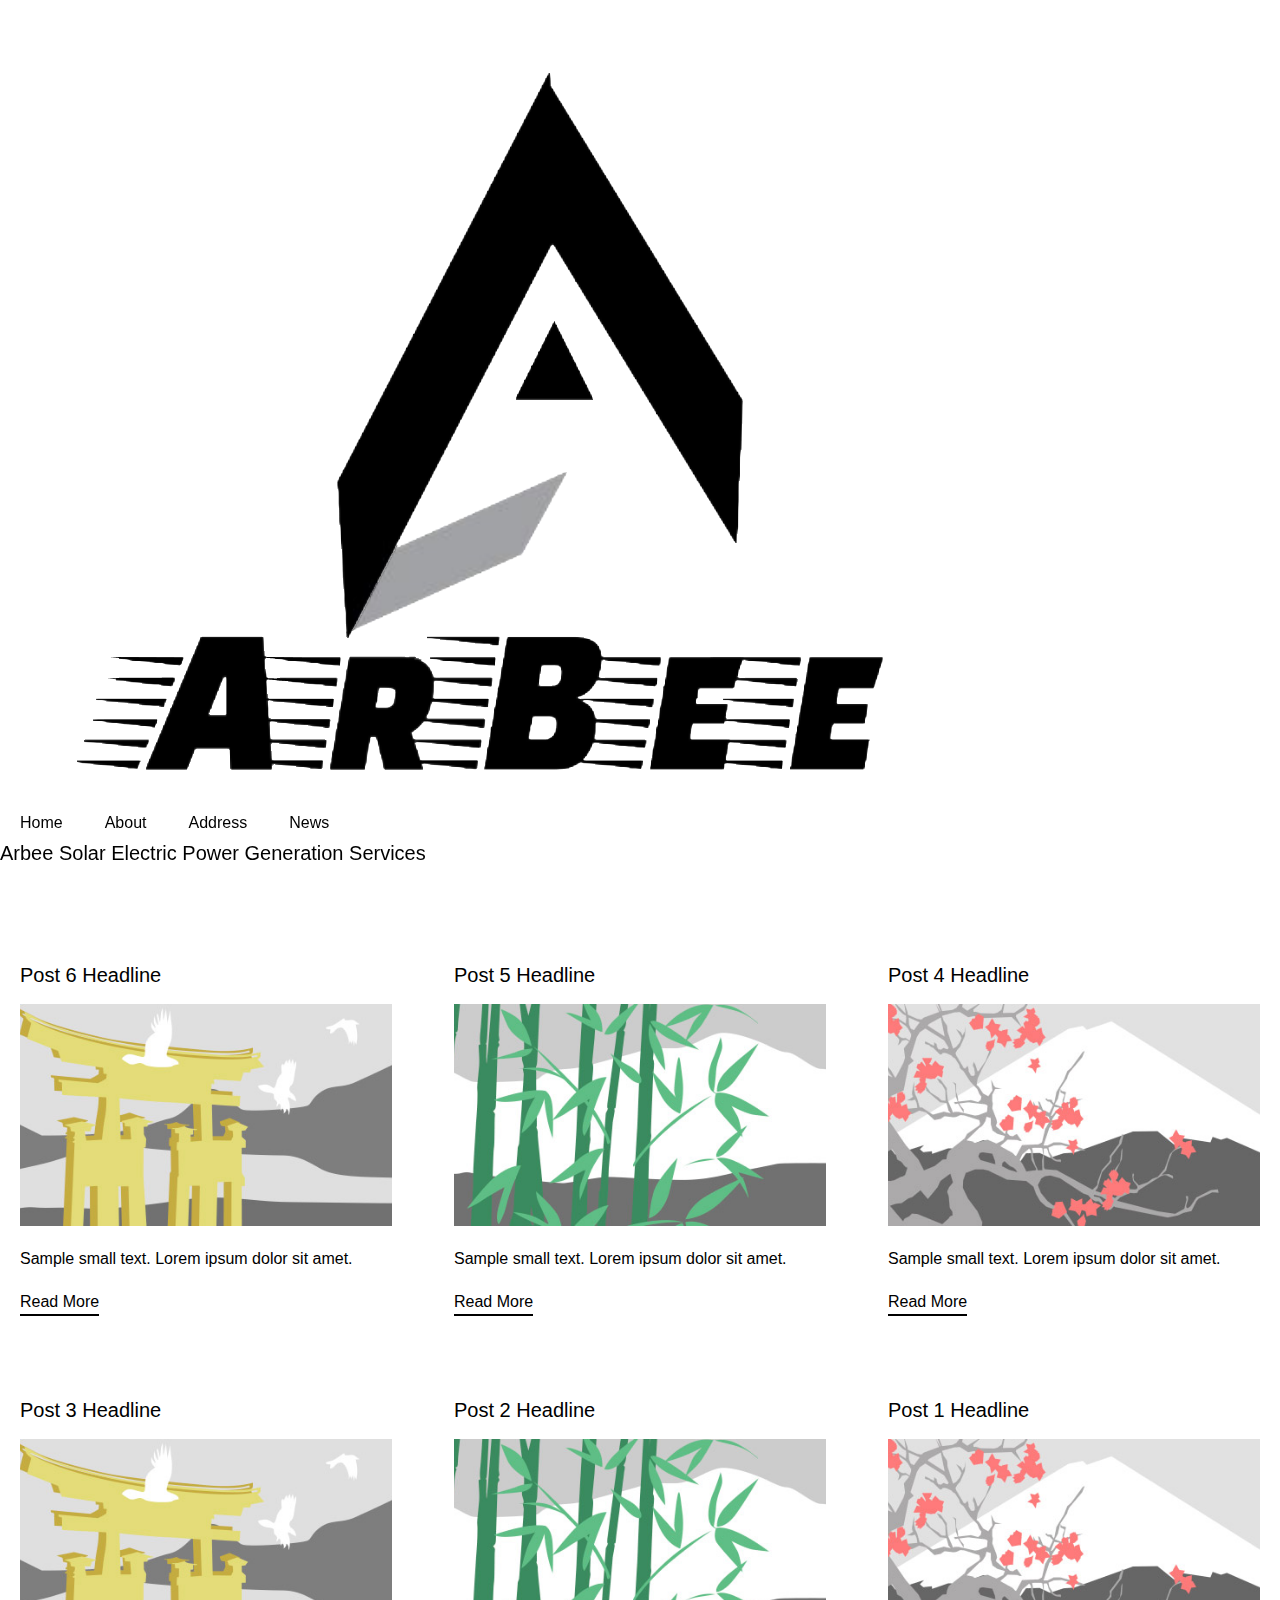
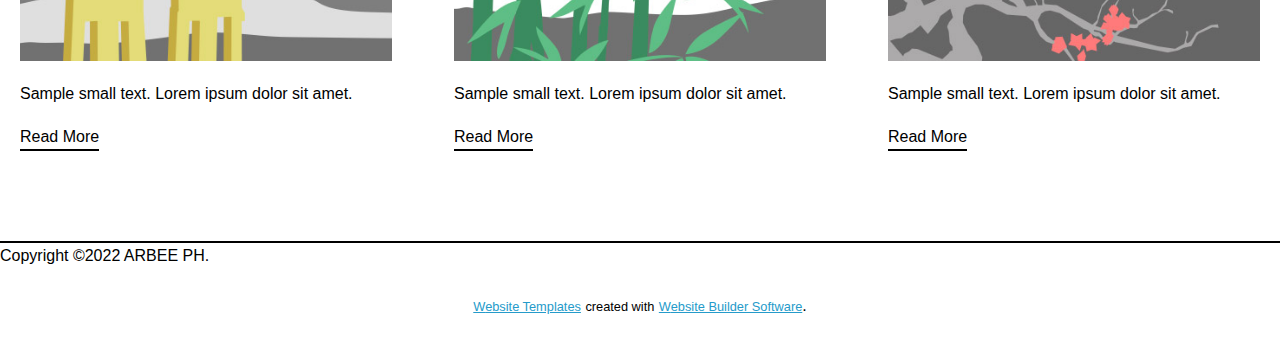
<file: blog/blog.html>
<!DOCTYPE html>
<html style="font-size: 16px;" lang="en"><head>
    <meta name="viewport" content="width=device-width, initial-scale=1.0">
    <meta charset="utf-8">
    <meta name="keywords" content="">
    <meta name="description" content="">
    <title>Blog Template</title>
    <link rel="stylesheet" href="../nicepage.css" media="screen">
<link rel="stylesheet" href="../Blog-Template.css" media="screen">
    <script class="u-script" type="text/javascript" src="../jquery.js" defer=""></script>
    <script class="u-script" type="text/javascript" src="../nicepage.js" defer=""></script>
    <meta name="generator" content="Nicepage 5.1.5, nicepage.com">
    <link id="u-theme-google-font" rel="stylesheet" href="https://fonts.googleapis.com/css?family=Roboto:100,100i,300,300i,400,400i,500,500i,700,700i,900,900i|Open+Sans:300,300i,400,400i,500,500i,600,600i,700,700i,800,800i">
    <link id="u-page-google-font" rel="stylesheet" href="https://fonts.googleapis.com/css?family=Raleway:100,100i,200,200i,300,300i,400,400i,500,500i,600,600i,700,700i,800,800i,900,900i">
    
    
    <script type="application/ld+json">{
		"@context": "http://schema.org",
		"@type": "Organization",
		"name": "",
		"logo": "images/pic2.png"
}</script>
    <meta name="theme-color" content="#478ac9">
  </head>
  <body class="u-body u-xl-mode" data-lang="en"><header class="u-box-shadow u-clearfix u-header u-palette-1-base u-sticky u-sticky-de12 u-header" id="sec-f75f"><div class="u-clearfix u-sheet u-sheet-1">
        <a href="../Home.html" class="u-image u-logo u-image-1" data-image-width="995" data-image-height="805" title="Home">
          <img src="../images/pic2.png" class="u-logo-image u-logo-image-1">
        </a>
        <nav class="u-menu u-menu-dropdown u-offcanvas u-menu-1" data-responsive-from="MD">
          <div class="menu-collapse" style="font-size: 1rem; letter-spacing: 0px; text-transform: uppercase; font-weight: 500;">
            <a class="u-button-style u-custom-active-border-color u-custom-active-color u-custom-border u-custom-border-color u-custom-borders u-custom-hover-border-color u-custom-hover-color u-custom-left-right-menu-spacing u-custom-padding-bottom u-custom-text-active-color u-custom-text-color u-custom-text-hover-color u-custom-top-bottom-menu-spacing u-nav-link u-text-active-palette-1-base u-text-hover-palette-2-base" href="#">
              <svg class="u-svg-link" viewBox="0 0 24 24"><use xmlns:xlink="http://www.w3.org/1999/xlink" xlink:href="#menu-hamburger"></use></svg>
              <svg class="u-svg-content" version="1.1" id="menu-hamburger" viewBox="0 0 16 16" x="0px" y="0px" xmlns:xlink="http://www.w3.org/1999/xlink" xmlns="http://www.w3.org/2000/svg"><g><rect y="1" width="16" height="2"></rect><rect y="7" width="16" height="2"></rect><rect y="13" width="16" height="2"></rect>
</g></svg>
            </a>
          </div>
          <div class="u-custom-menu u-nav-container">
            <ul class="u-nav u-spacing-2 u-unstyled u-nav-1"><li class="u-nav-item"><a class="u-active-palette-1-base u-border-active-palette-1-base u-border-hover-palette-1-light-1 u-border-no-left u-border-no-right u-border-no-top u-button-style u-hover-palette-1-light-1 u-nav-link u-text-active-white u-text-grey-90 u-text-hover-white" href="../Home.html#Main" style="padding: 10px 20px;">Home</a>
</li><li class="u-nav-item"><a class="u-active-palette-1-base u-border-active-palette-1-base u-border-hover-palette-1-light-1 u-border-no-left u-border-no-right u-border-no-top u-button-style u-hover-palette-1-light-1 u-nav-link u-text-active-white u-text-grey-90 u-text-hover-white" href="../Home.html#AboutCompanyBackground" style="padding: 10px 20px;">About</a><div class="u-nav-popup"><ul class="u-h-spacing-20 u-nav u-unstyled u-v-spacing-10"><li class="u-nav-item"><a class="u-button-style u-nav-link u-white" href="../Home.html#MVC">MVC</a>
</li></ul>
</div>
</li><li class="u-nav-item"><a class="u-active-palette-1-base u-border-active-palette-1-base u-border-hover-palette-1-light-1 u-border-no-left u-border-no-right u-border-no-top u-button-style u-hover-palette-1-light-1 u-nav-link u-text-active-white u-text-grey-90 u-text-hover-white" href="../Home.html#sec-a8f3" style="padding: 10px 20px;">Address</a>
</li><li class="u-nav-item"><a class="u-active-palette-1-base u-border-active-palette-1-base u-border-hover-palette-1-light-1 u-border-no-left u-border-no-right u-border-no-top u-button-style u-hover-palette-1-light-1 u-nav-link u-text-active-white u-text-grey-90 u-text-hover-white" style="padding: 10px 20px;">News</a>
</li></ul>
          </div>
          <div class="u-custom-menu u-nav-container-collapse">
            <div class="u-container-style u-inner-container-layout u-opacity u-opacity-95 u-palette-1-base u-sidenav">
              <div class="u-inner-container-layout u-sidenav-overflow">
                <div class="u-menu-close"></div>
                <ul class="u-align-center u-nav u-popupmenu-items u-unstyled u-nav-3"><li class="u-nav-item"><a class="u-button-style u-nav-link" href="../Home.html#Main">Home</a>
</li><li class="u-nav-item"><a class="u-button-style u-nav-link" href="../Home.html#AboutCompanyBackground">About</a><div class="u-nav-popup"><ul class="u-h-spacing-20 u-nav u-unstyled u-v-spacing-10"><li class="u-nav-item"><a class="u-button-style u-nav-link" href="../Home.html#MVC">MVC</a>
</li></ul>
</div>
</li><li class="u-nav-item"><a class="u-button-style u-nav-link" href="../Home.html#sec-a8f3">Address</a>
</li><li class="u-nav-item"><a class="u-button-style u-nav-link">News</a>
</li></ul>
              </div>
            </div>
            <div class="u-black u-menu-overlay u-opacity u-opacity-70"></div>
          </div>
        </nav>
        <h4 class="u-text u-text-default-xl u-text-1"> Arbee Solar Elect​ric Power Generation Services</h4>
      </div></header>
    <section class="u-clearfix u-section-1" id="sec-a3c7">
      <div class="u-clearfix u-sheet u-valign-middle u-sheet-1"><!--blog--><!--blog_options_json--><!--{"type":"Recent","source":"","tags":"","count":""}--><!--/blog_options_json-->
        <div class="u-blog u-expanded-width u-blog-1">
          <div class="u-repeater u-repeater-1"><!--blog_post-->
            <div class="u-blog-post u-container-style u-repeater-item u-white u-repeater-item-1">
              <div class="u-container-layout u-similar-container u-valign-top u-container-layout-1"><!--blog_post_header-->
                <h4 class="u-blog-control u-text u-text-1">
                  <a class="u-post-header-link" href="../blog/post-5.html">Post 6 Headline</a>
                </h4><!--/blog_post_header--><!--blog_post_image-->
                <a class="u-post-header-link" href="../blog/post-5.html"><img alt="" class="u-blog-control u-expanded-width u-image u-image-default u-image-1" src="../images/8ad73f3c.jpeg"></a><!--/blog_post_image--><!--blog_post_content-->
                <div class="u-blog-control u-post-content u-text u-text-2 fr-view">Sample small text. Lorem ipsum dolor sit amet.</div><!--/blog_post_content--><!--blog_post_readmore-->
                <a href="../blog/post-5.html" class="u-blog-control u-border-2 u-border-no-left u-border-no-right u-border-no-top u-border-palette-1-base u-btn u-btn-rectangle u-button-style u-none u-btn-1"><!--blog_post_readmore_content--><!--options_json--><!--{"content":"","defaultValue":"Read More"}--><!--/options_json-->Read More<!--/blog_post_readmore_content--></a><!--/blog_post_readmore-->
              </div>
            </div><div class="u-blog-post u-container-style u-repeater-item u-video-cover u-white">
              <div class="u-container-layout u-similar-container u-valign-top u-container-layout-2"><!--blog_post_header-->
                <h4 class="u-blog-control u-text u-text-3">
                  <a class="u-post-header-link" href="../blog/post-4.html">Post 5 Headline</a>
                </h4><!--/blog_post_header--><!--blog_post_image-->
                <a class="u-post-header-link" href="../blog/post-4.html"><img alt="" class="u-blog-control u-expanded-width u-image u-image-default u-image-2" src="../images/68f64b9d.jpeg"></a><!--/blog_post_image--><!--blog_post_content-->
                <div class="u-blog-control u-post-content u-text u-text-4 fr-view">Sample small text. Lorem ipsum dolor sit amet.</div><!--/blog_post_content--><!--blog_post_readmore-->
                <a href="../blog/post-4.html" class="u-blog-control u-border-2 u-border-no-left u-border-no-right u-border-no-top u-border-palette-1-base u-btn u-btn-rectangle u-button-style u-none u-btn-2"><!--blog_post_readmore_content--><!--options_json--><!--{"content":"","defaultValue":"Read More"}--><!--/options_json-->Read More<!--/blog_post_readmore_content--></a><!--/blog_post_readmore-->
              </div>
            </div><div class="u-blog-post u-container-style u-repeater-item u-video-cover u-white">
              <div class="u-container-layout u-similar-container u-valign-top u-container-layout-3"><!--blog_post_header-->
                <h4 class="u-blog-control u-text u-text-5">
                  <a class="u-post-header-link" href="../blog/post-3.html">Post 4 Headline</a>
                </h4><!--/blog_post_header--><!--blog_post_image-->
                <a class="u-post-header-link" href="../blog/post-3.html"><img alt="" class="u-blog-control u-expanded-width u-image u-image-default u-image-3" src="../images/0fd3416c.jpeg"></a><!--/blog_post_image--><!--blog_post_content-->
                <div class="u-blog-control u-post-content u-text u-text-6 fr-view">Sample small text. Lorem ipsum dolor sit amet.</div><!--/blog_post_content--><!--blog_post_readmore-->
                <a href="../blog/post-3.html" class="u-blog-control u-border-2 u-border-no-left u-border-no-right u-border-no-top u-border-palette-1-base u-btn u-btn-rectangle u-button-style u-none u-btn-3"><!--blog_post_readmore_content--><!--options_json--><!--{"content":"","defaultValue":"Read More"}--><!--/options_json-->Read More<!--/blog_post_readmore_content--></a><!--/blog_post_readmore-->
              </div>
            </div><div class="u-blog-post u-container-style u-repeater-item u-white u-repeater-item-1">
              <div class="u-container-layout u-similar-container u-valign-top u-container-layout-1"><!--blog_post_header-->
                <h4 class="u-blog-control u-text u-text-1">
                  <a class="u-post-header-link" href="../blog/post-2.html">Post 3 Headline</a>
                </h4><!--/blog_post_header--><!--blog_post_image-->
                <a class="u-post-header-link" href="../blog/post-2.html"><img alt="" class="u-blog-control u-expanded-width u-image u-image-default u-image-1" src="../images/8ad73f3c.jpeg"></a><!--/blog_post_image--><!--blog_post_content-->
                <div class="u-blog-control u-post-content u-text u-text-2 fr-view">Sample small text. Lorem ipsum dolor sit amet.</div><!--/blog_post_content--><!--blog_post_readmore-->
                <a href="../blog/post-2.html" class="u-blog-control u-border-2 u-border-no-left u-border-no-right u-border-no-top u-border-palette-1-base u-btn u-btn-rectangle u-button-style u-none u-btn-1"><!--blog_post_readmore_content--><!--options_json--><!--{"content":"","defaultValue":"Read More"}--><!--/options_json-->Read More<!--/blog_post_readmore_content--></a><!--/blog_post_readmore-->
              </div>
            </div><div class="u-blog-post u-container-style u-repeater-item u-video-cover u-white">
              <div class="u-container-layout u-similar-container u-valign-top u-container-layout-2"><!--blog_post_header-->
                <h4 class="u-blog-control u-text u-text-3">
                  <a class="u-post-header-link" href="../blog/post-1.html">Post 2 Headline</a>
                </h4><!--/blog_post_header--><!--blog_post_image-->
                <a class="u-post-header-link" href="../blog/post-1.html"><img alt="" class="u-blog-control u-expanded-width u-image u-image-default u-image-2" src="../images/68f64b9d.jpeg"></a><!--/blog_post_image--><!--blog_post_content-->
                <div class="u-blog-control u-post-content u-text u-text-4 fr-view">Sample small text. Lorem ipsum dolor sit amet.</div><!--/blog_post_content--><!--blog_post_readmore-->
                <a href="../blog/post-1.html" class="u-blog-control u-border-2 u-border-no-left u-border-no-right u-border-no-top u-border-palette-1-base u-btn u-btn-rectangle u-button-style u-none u-btn-2"><!--blog_post_readmore_content--><!--options_json--><!--{"content":"","defaultValue":"Read More"}--><!--/options_json-->Read More<!--/blog_post_readmore_content--></a><!--/blog_post_readmore-->
              </div>
            </div><div class="u-blog-post u-container-style u-repeater-item u-video-cover u-white">
              <div class="u-container-layout u-similar-container u-valign-top u-container-layout-3"><!--blog_post_header-->
                <h4 class="u-blog-control u-text u-text-5">
                  <a class="u-post-header-link" href="../blog/post.html">Post 1 Headline</a>
                </h4><!--/blog_post_header--><!--blog_post_image-->
                <a class="u-post-header-link" href="../blog/post.html"><img alt="" class="u-blog-control u-expanded-width u-image u-image-default u-image-3" src="../images/0fd3416c.jpeg"></a><!--/blog_post_image--><!--blog_post_content-->
                <div class="u-blog-control u-post-content u-text u-text-6 fr-view">Sample small text. Lorem ipsum dolor sit amet.</div><!--/blog_post_content--><!--blog_post_readmore-->
                <a href="../blog/post.html" class="u-blog-control u-border-2 u-border-no-left u-border-no-right u-border-no-top u-border-palette-1-base u-btn u-btn-rectangle u-button-style u-none u-btn-3"><!--blog_post_readmore_content--><!--options_json--><!--{"content":"","defaultValue":"Read More"}--><!--/options_json-->Read More<!--/blog_post_readmore_content--></a><!--/blog_post_readmore-->
              </div>
            </div><!--/blog_post--><!--blog_post-->
            <!--/blog_post--><!--blog_post-->
            <!--/blog_post-->
          </div>
        </div><!--/blog-->
      </div>
    </section>
    
    
    <footer class="u-align-center u-clearfix u-footer u-grey-70 u-footer" id="sec-862f"><div class="u-clearfix u-sheet u-sheet-1">
        <div class="u-clearfix u-expanded-width u-hidden-lg u-hidden-md u-hidden-sm u-hidden-xl u-layout-wrap u-layout-wrap-1">
          <div class="u-gutter-0 u-layout">
            <div class="u-layout-row">
              <div class="u-container-style u-hidden-sm u-hidden-xs u-layout-cell u-size-30 u-layout-cell-1">
                <div class="u-container-layout u-valign-middle-sm u-container-layout-1">
                  <img class="u-align-center u-image u-image-contain u-image-default u-image-1" src="../images/pic2.png" alt="" data-image-width="995" data-image-height="805">
                </div>
              </div>
              <div class="u-container-style u-hidden-lg u-hidden-sm u-hidden-xl u-hidden-xs u-layout-cell u-size-30 u-layout-cell-2">
                <div class="u-container-layout u-valign-top-sm u-valign-top-xs u-container-layout-2">
                  <h3 class="u-align-center-sm u-align-center-xs u-custom-font u-font-raleway u-text u-text-default u-text-1">Contact Us: </h3>
                  <h5 class="u-align-center-sm u-align-center-xs u-custom-font u-font-raleway u-text u-text-default u-text-2"><span class="u-file-icon u-icon u-text-palette-1-base"><img src="../images/2354127-8a4a00aa.png" alt=""></span>&nbsp;​0939-813-5520
                  </h5>
                  <h5 class="u-align-center-sm u-align-center-xs u-custom-font u-font-raleway u-text u-text-default u-text-3"> 0976-016-7545</h5>
                  <h5 class="u-align-center-sm u-align-center-xs u-custom-font u-font-raleway u-text u-text-default u-text-4"> (043) 783-3550</h5>
                  <h5 class="u-align-center-sm u-align-center-xs u-custom-font u-font-raleway u-text u-text-default u-text-5"><span class="u-file-icon u-icon u-text-palette-1-base"><img src="../images/561127-b4fd9465.png" alt=""></span>&nbsp;Arbeesolar@gmail.com
                  </h5>
                  <h5 class="u-align-center-sm u-align-center-xs u-custom-font u-font-raleway u-text u-text-default u-text-6">
                    <a class="u-active-none u-border-none u-btn u-button-link u-button-style u-hover-none u-none u-text-palette-1-base u-btn-1" href="https://www.facebook.com/arbeesolar"><span class="u-file-icon u-icon u-text-palette-1-base"><img src="../images/1384005-52fcd661.png" alt=""></span>&nbsp;​Arbee Solar &amp; CCTV
                    </a>
                  </h5>
                </div>
              </div>
            </div>
          </div>
        </div>
        <div class="u-align-center u-border-2 u-border-grey-5 u-line u-line-horizontal u-line-1"></div>
        <p class="u-text u-text-default u-text-7"> Copyright ©2022 ARBEE PH.</p>
      </div></footer>
    <section class="u-backlink u-clearfix u-grey-80">
      <a class="u-link" href="https://nicepage.com/website-templates" target="_blank">
        <span>Website Templates</span>
      </a>
      <p class="u-text">
        <span>created with</span>
      </p>
      <a class="u-link" href="" target="_blank">
        <span>Website Builder Software</span>
      </a>. 
    </section>
  
</body></html>
</file>
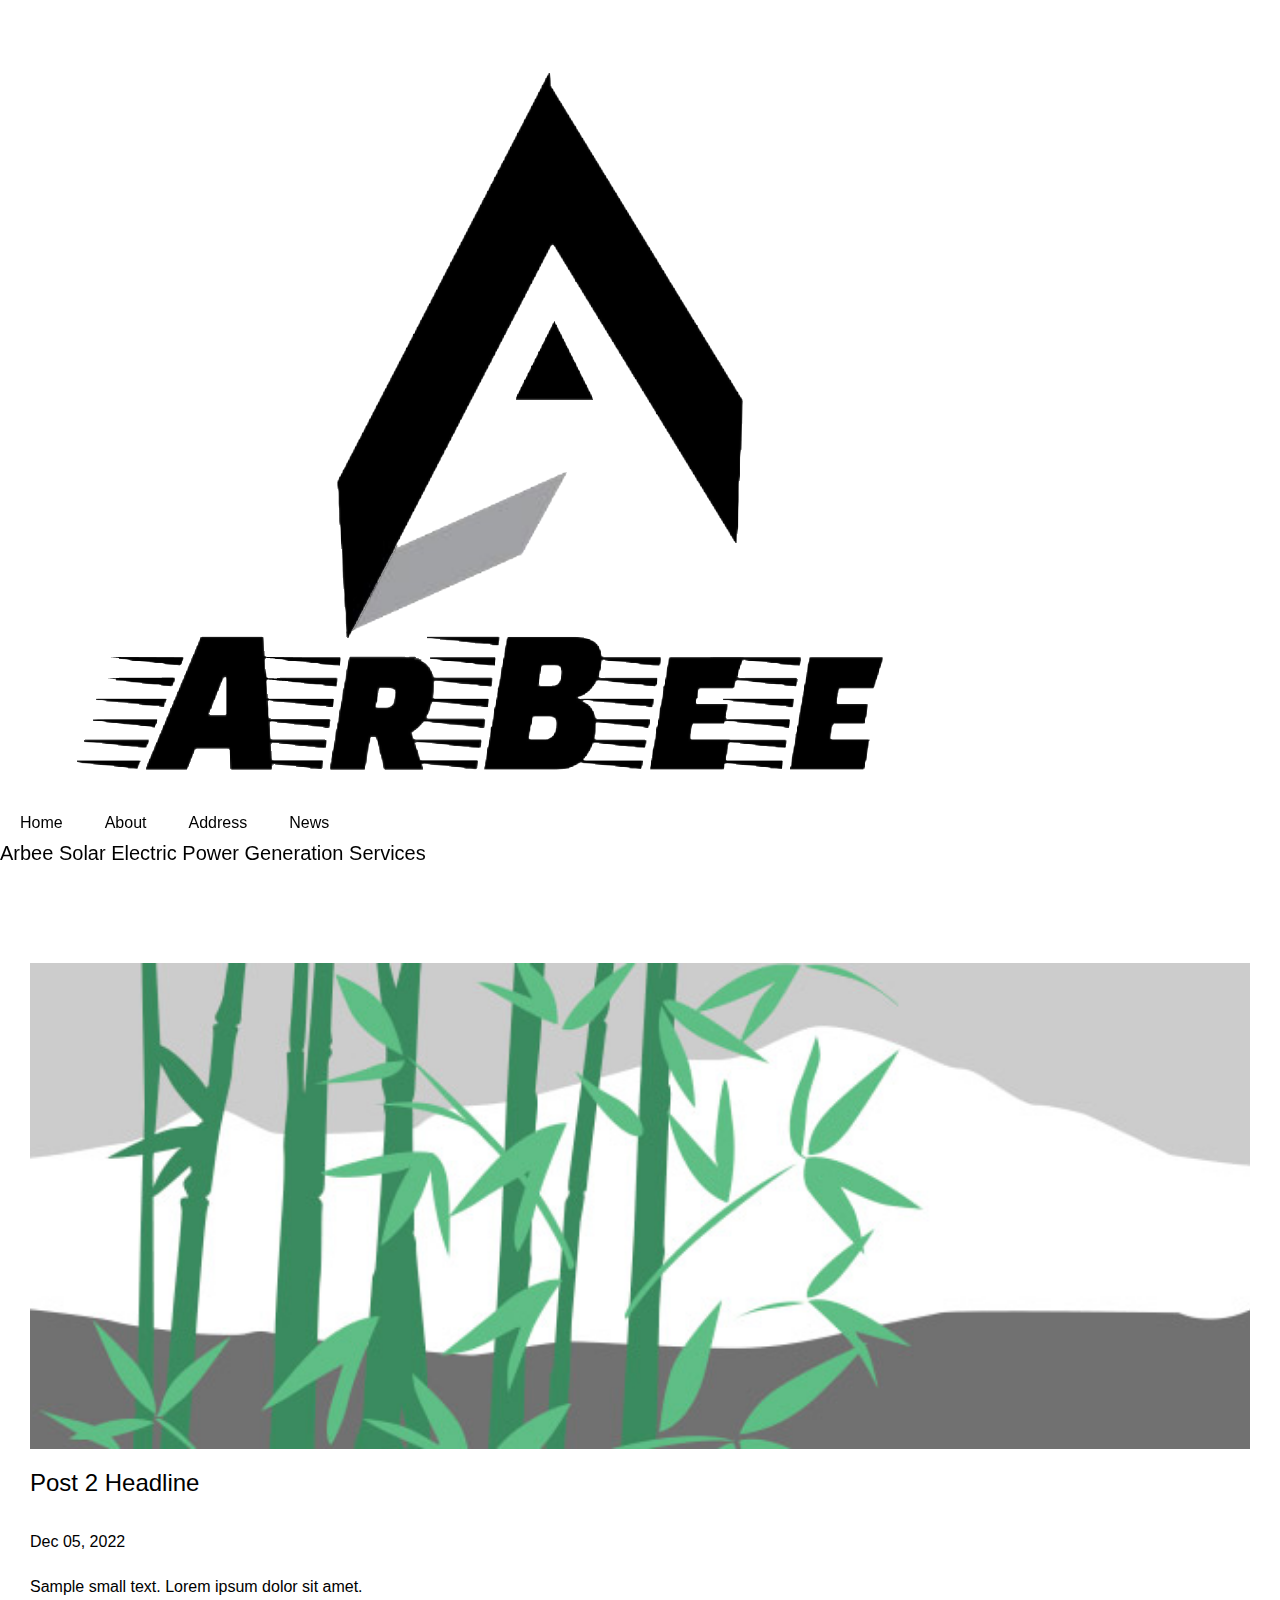
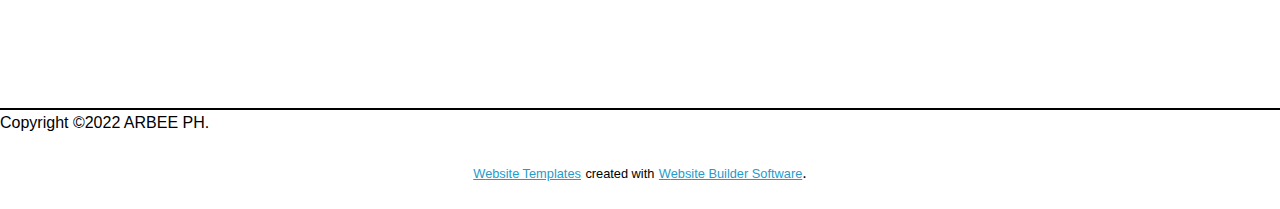
<file: blog/post-1.html>
<!DOCTYPE html>
<html style="font-size: 16px;" lang="en"><head>
    <meta name="viewport" content="width=device-width, initial-scale=1.0">
    <meta charset="utf-8">
    <meta name="keywords" content="Post 1 Headline">
    <meta name="description" content="">
    <title>Post 2 Headline</title>
    <link rel="stylesheet" href="../nicepage.css" media="screen">
<link rel="stylesheet" href="../Post-Template.css" media="screen">
    <script class="u-script" type="text/javascript" src="../jquery.js" defer=""></script>
    <script class="u-script" type="text/javascript" src="../nicepage.js" defer=""></script>
    <meta name="generator" content="Nicepage 5.1.5, nicepage.com">
    <link id="u-theme-google-font" rel="stylesheet" href="https://fonts.googleapis.com/css?family=Roboto:100,100i,300,300i,400,400i,500,500i,700,700i,900,900i|Open+Sans:300,300i,400,400i,500,500i,600,600i,700,700i,800,800i">
    <link id="u-page-google-font" rel="stylesheet" href="https://fonts.googleapis.com/css?family=Raleway:100,100i,200,200i,300,300i,400,400i,500,500i,600,600i,700,700i,800,800i,900,900i">
    
    
    <script type="application/ld+json">{
		"@context": "http://schema.org",
		"@type": "Organization",
		"name": "",
		"logo": "images/pic2.png"
}</script>
    <meta name="theme-color" content="#478ac9">
  </head>
  <body class="u-body u-xl-mode" data-lang="en"><header class="u-box-shadow u-clearfix u-header u-palette-1-base u-sticky u-sticky-de12 u-header" id="sec-f75f"><div class="u-clearfix u-sheet u-sheet-1">
        <a href="../Home.html" class="u-image u-logo u-image-1" data-image-width="995" data-image-height="805" title="Home">
          <img src="../images/pic2.png" class="u-logo-image u-logo-image-1">
        </a>
        <nav class="u-menu u-menu-dropdown u-offcanvas u-menu-1" data-responsive-from="MD">
          <div class="menu-collapse" style="font-size: 1rem; letter-spacing: 0px; text-transform: uppercase; font-weight: 500;">
            <a class="u-button-style u-custom-active-border-color u-custom-active-color u-custom-border u-custom-border-color u-custom-borders u-custom-hover-border-color u-custom-hover-color u-custom-left-right-menu-spacing u-custom-padding-bottom u-custom-text-active-color u-custom-text-color u-custom-text-hover-color u-custom-top-bottom-menu-spacing u-nav-link u-text-active-palette-1-base u-text-hover-palette-2-base" href="#">
              <svg class="u-svg-link" viewBox="0 0 24 24"><use xmlns:xlink="http://www.w3.org/1999/xlink" xlink:href="#menu-hamburger"></use></svg>
              <svg class="u-svg-content" version="1.1" id="menu-hamburger" viewBox="0 0 16 16" x="0px" y="0px" xmlns:xlink="http://www.w3.org/1999/xlink" xmlns="http://www.w3.org/2000/svg"><g><rect y="1" width="16" height="2"></rect><rect y="7" width="16" height="2"></rect><rect y="13" width="16" height="2"></rect>
</g></svg>
            </a>
          </div>
          <div class="u-custom-menu u-nav-container">
            <ul class="u-nav u-spacing-2 u-unstyled u-nav-1"><li class="u-nav-item"><a class="u-active-palette-1-base u-border-active-palette-1-base u-border-hover-palette-1-light-1 u-border-no-left u-border-no-right u-border-no-top u-button-style u-hover-palette-1-light-1 u-nav-link u-text-active-white u-text-grey-90 u-text-hover-white" href="../Home.html#Main" style="padding: 10px 20px;">Home</a>
</li><li class="u-nav-item"><a class="u-active-palette-1-base u-border-active-palette-1-base u-border-hover-palette-1-light-1 u-border-no-left u-border-no-right u-border-no-top u-button-style u-hover-palette-1-light-1 u-nav-link u-text-active-white u-text-grey-90 u-text-hover-white" href="../Home.html#AboutCompanyBackground" style="padding: 10px 20px;">About</a><div class="u-nav-popup"><ul class="u-h-spacing-20 u-nav u-unstyled u-v-spacing-10"><li class="u-nav-item"><a class="u-button-style u-nav-link u-white" href="../Home.html#MVC">MVC</a>
</li></ul>
</div>
</li><li class="u-nav-item"><a class="u-active-palette-1-base u-border-active-palette-1-base u-border-hover-palette-1-light-1 u-border-no-left u-border-no-right u-border-no-top u-button-style u-hover-palette-1-light-1 u-nav-link u-text-active-white u-text-grey-90 u-text-hover-white" href="../Home.html#sec-a8f3" style="padding: 10px 20px;">Address</a>
</li><li class="u-nav-item"><a class="u-active-palette-1-base u-border-active-palette-1-base u-border-hover-palette-1-light-1 u-border-no-left u-border-no-right u-border-no-top u-button-style u-hover-palette-1-light-1 u-nav-link u-text-active-white u-text-grey-90 u-text-hover-white" style="padding: 10px 20px;">News</a>
</li></ul>
          </div>
          <div class="u-custom-menu u-nav-container-collapse">
            <div class="u-container-style u-inner-container-layout u-opacity u-opacity-95 u-palette-1-base u-sidenav">
              <div class="u-inner-container-layout u-sidenav-overflow">
                <div class="u-menu-close"></div>
                <ul class="u-align-center u-nav u-popupmenu-items u-unstyled u-nav-3"><li class="u-nav-item"><a class="u-button-style u-nav-link" href="../Home.html#Main">Home</a>
</li><li class="u-nav-item"><a class="u-button-style u-nav-link" href="../Home.html#AboutCompanyBackground">About</a><div class="u-nav-popup"><ul class="u-h-spacing-20 u-nav u-unstyled u-v-spacing-10"><li class="u-nav-item"><a class="u-button-style u-nav-link" href="../Home.html#MVC">MVC</a>
</li></ul>
</div>
</li><li class="u-nav-item"><a class="u-button-style u-nav-link" href="../Home.html#sec-a8f3">Address</a>
</li><li class="u-nav-item"><a class="u-button-style u-nav-link">News</a>
</li></ul>
              </div>
            </div>
            <div class="u-black u-menu-overlay u-opacity u-opacity-70"></div>
          </div>
        </nav>
        <h4 class="u-text u-text-default-xl u-text-1"> Arbee Solar Elect​ric Power Generation Services</h4>
      </div></header>
    <section class="u-align-center u-clearfix u-section-1" id="sec-85a2">
      <div class="u-clearfix u-sheet u-valign-middle-md u-valign-middle-sm u-valign-middle-xs u-sheet-1"><!--post_details--><!--post_details_options_json--><!--{"source":""}--><!--/post_details_options_json--><!--blog_post-->
        <div class="u-container-style u-expanded-width u-post-details u-post-details-1">
          <div class="u-container-layout u-valign-middle u-container-layout-1"><!--blog_post_image-->
            <img alt="" class="u-blog-control u-expanded-width u-image u-image-default u-image-1" src="../images/68f64b9d.jpeg"><!--/blog_post_image--><!--blog_post_header-->
            <h2 class="u-blog-control u-text u-text-1">Post 2 Headline</h2><!--/blog_post_header--><!--blog_post_metadata-->
            <div class="u-blog-control u-metadata u-metadata-1"><!--blog_post_metadata_date-->
              <span class="u-meta-date u-meta-icon">Dec 05, 2022</span><!--/blog_post_metadata_date--><!--blog_post_metadata_category-->
              <!--/blog_post_metadata_category--><!--blog_post_metadata_comments-->
              <!--/blog_post_metadata_comments-->
            </div><!--/blog_post_metadata--><!--blog_post_content-->
            <div class="u-align-justify u-blog-control u-post-content u-text u-text-2 fr-view">
  Sample small text. Lorem ipsum dolor sit amet.
  </div><!--/blog_post_content-->
          </div>
        </div><!--/blog_post--><!--/post_details-->
      </div>
    </section>
    
    
    <footer class="u-align-center u-clearfix u-footer u-grey-70 u-footer" id="sec-862f"><div class="u-clearfix u-sheet u-sheet-1">
        <div class="u-clearfix u-expanded-width u-hidden-lg u-hidden-md u-hidden-sm u-hidden-xl u-layout-wrap u-layout-wrap-1">
          <div class="u-gutter-0 u-layout">
            <div class="u-layout-row">
              <div class="u-container-style u-hidden-sm u-hidden-xs u-layout-cell u-size-30 u-layout-cell-1">
                <div class="u-container-layout u-valign-middle-sm u-container-layout-1">
                  <img class="u-align-center u-image u-image-contain u-image-default u-image-1" src="../images/pic2.png" alt="" data-image-width="995" data-image-height="805">
                </div>
              </div>
              <div class="u-container-style u-hidden-lg u-hidden-sm u-hidden-xl u-hidden-xs u-layout-cell u-size-30 u-layout-cell-2">
                <div class="u-container-layout u-valign-top-sm u-valign-top-xs u-container-layout-2">
                  <h3 class="u-align-center-sm u-align-center-xs u-custom-font u-font-raleway u-text u-text-default u-text-1">Contact Us: </h3>
                  <h5 class="u-align-center-sm u-align-center-xs u-custom-font u-font-raleway u-text u-text-default u-text-2"><span class="u-file-icon u-icon u-text-palette-1-base"><img src="../images/2354127-8a4a00aa.png" alt=""></span>&nbsp;​0939-813-5520
                  </h5>
                  <h5 class="u-align-center-sm u-align-center-xs u-custom-font u-font-raleway u-text u-text-default u-text-3"> 0976-016-7545</h5>
                  <h5 class="u-align-center-sm u-align-center-xs u-custom-font u-font-raleway u-text u-text-default u-text-4"> (043) 783-3550</h5>
                  <h5 class="u-align-center-sm u-align-center-xs u-custom-font u-font-raleway u-text u-text-default u-text-5"><span class="u-file-icon u-icon u-text-palette-1-base"><img src="../images/561127-b4fd9465.png" alt=""></span>&nbsp;Arbeesolar@gmail.com
                  </h5>
                  <h5 class="u-align-center-sm u-align-center-xs u-custom-font u-font-raleway u-text u-text-default u-text-6">
                    <a class="u-active-none u-border-none u-btn u-button-link u-button-style u-hover-none u-none u-text-palette-1-base u-btn-1" href="https://www.facebook.com/arbeesolar"><span class="u-file-icon u-icon u-text-palette-1-base"><img src="../images/1384005-52fcd661.png" alt=""></span>&nbsp;​Arbee Solar &amp; CCTV
                    </a>
                  </h5>
                </div>
              </div>
            </div>
          </div>
        </div>
        <div class="u-align-center u-border-2 u-border-grey-5 u-line u-line-horizontal u-line-1"></div>
        <p class="u-text u-text-default u-text-7"> Copyright ©2022 ARBEE PH.</p>
      </div></footer>
    <section class="u-backlink u-clearfix u-grey-80">
      <a class="u-link" href="https://nicepage.com/website-templates" target="_blank">
        <span>Website Templates</span>
      </a>
      <p class="u-text">
        <span>created with</span>
      </p>
      <a class="u-link" href="" target="_blank">
        <span>Website Builder Software</span>
      </a>. 
    </section>
  
</body></html>
</file>
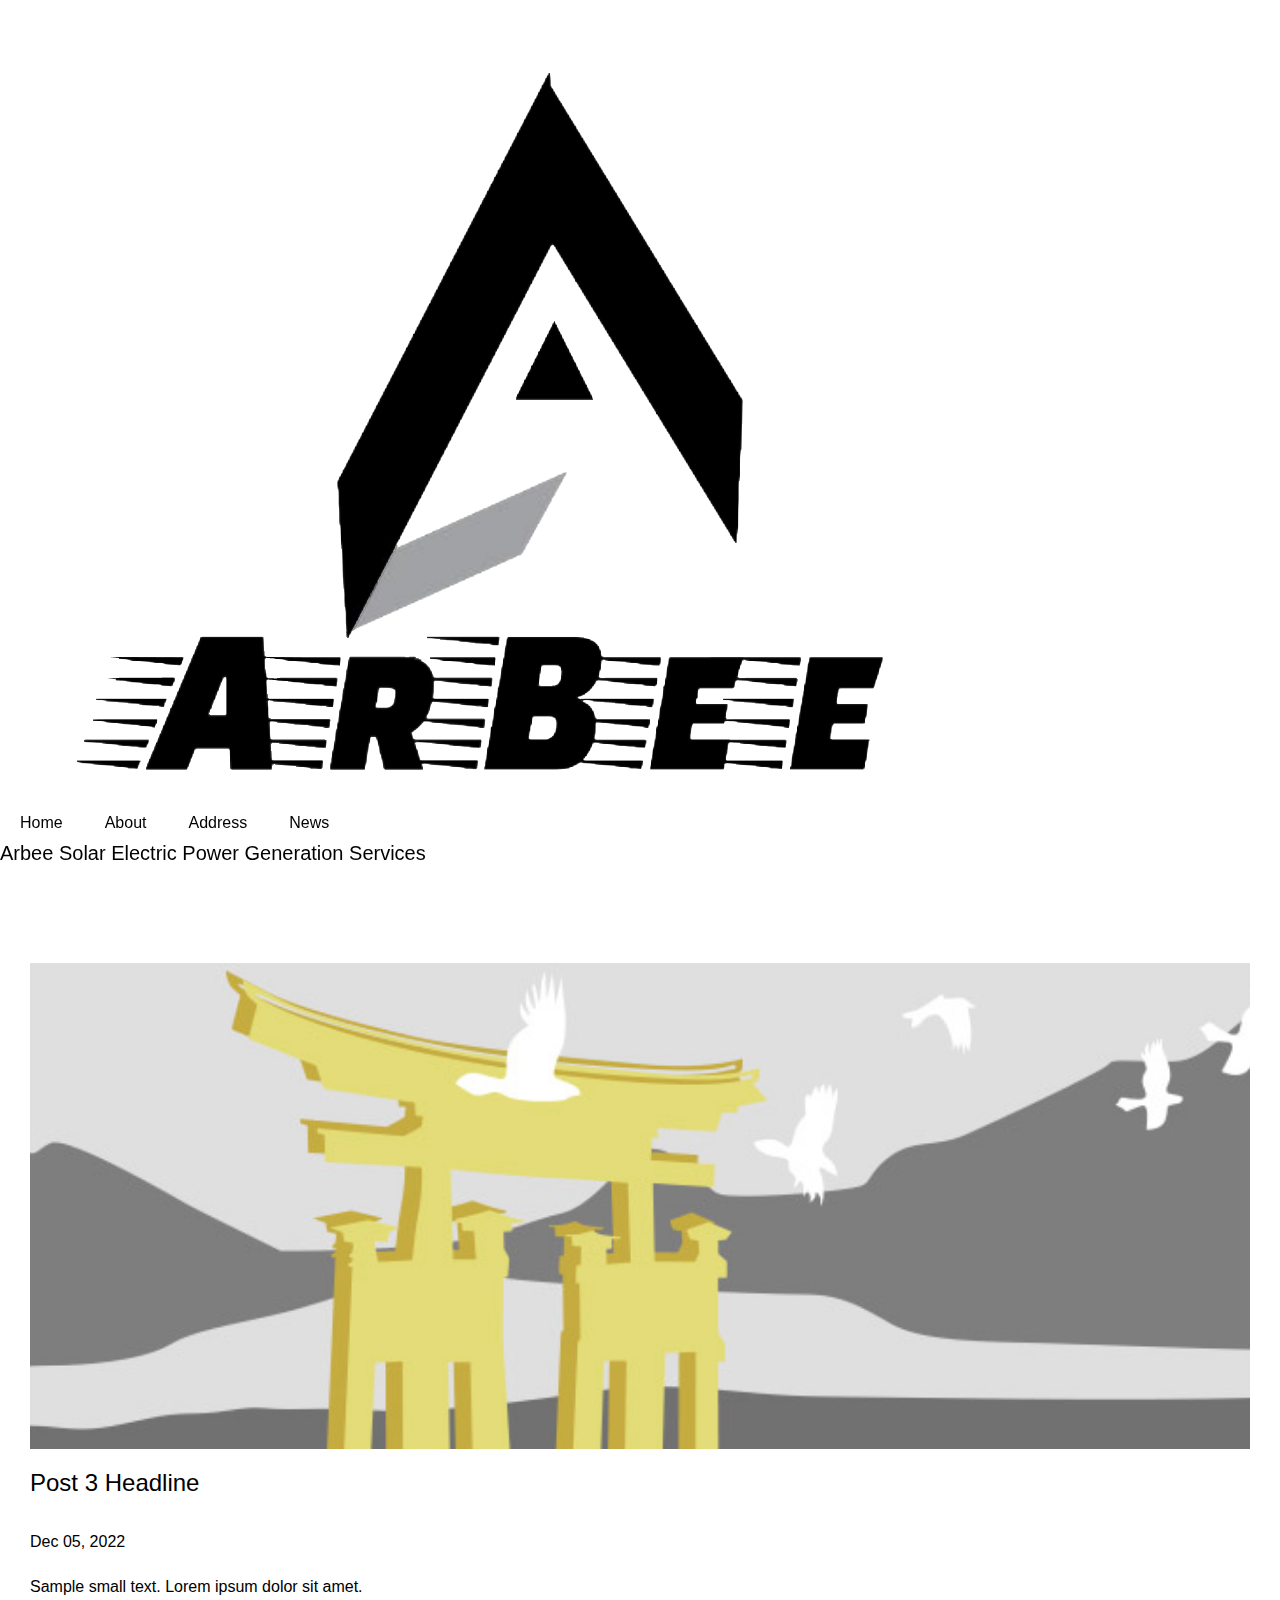
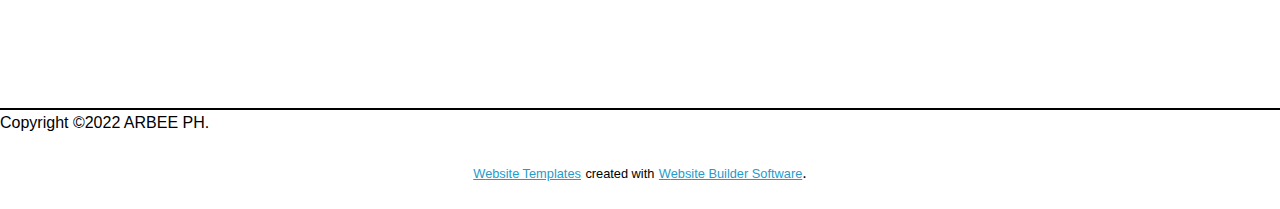
<file: blog/post-2.html>
<!DOCTYPE html>
<html style="font-size: 16px;" lang="en"><head>
    <meta name="viewport" content="width=device-width, initial-scale=1.0">
    <meta charset="utf-8">
    <meta name="keywords" content="Post 1 Headline">
    <meta name="description" content="">
    <title>Post 3 Headline</title>
    <link rel="stylesheet" href="../nicepage.css" media="screen">
<link rel="stylesheet" href="../Post-Template.css" media="screen">
    <script class="u-script" type="text/javascript" src="../jquery.js" defer=""></script>
    <script class="u-script" type="text/javascript" src="../nicepage.js" defer=""></script>
    <meta name="generator" content="Nicepage 5.1.5, nicepage.com">
    <link id="u-theme-google-font" rel="stylesheet" href="https://fonts.googleapis.com/css?family=Roboto:100,100i,300,300i,400,400i,500,500i,700,700i,900,900i|Open+Sans:300,300i,400,400i,500,500i,600,600i,700,700i,800,800i">
    <link id="u-page-google-font" rel="stylesheet" href="https://fonts.googleapis.com/css?family=Raleway:100,100i,200,200i,300,300i,400,400i,500,500i,600,600i,700,700i,800,800i,900,900i">
    
    
    <script type="application/ld+json">{
		"@context": "http://schema.org",
		"@type": "Organization",
		"name": "",
		"logo": "images/pic2.png"
}</script>
    <meta name="theme-color" content="#478ac9">
  </head>
  <body class="u-body u-xl-mode" data-lang="en"><header class="u-box-shadow u-clearfix u-header u-palette-1-base u-sticky u-sticky-de12 u-header" id="sec-f75f"><div class="u-clearfix u-sheet u-sheet-1">
        <a href="../Home.html" class="u-image u-logo u-image-1" data-image-width="995" data-image-height="805" title="Home">
          <img src="../images/pic2.png" class="u-logo-image u-logo-image-1">
        </a>
        <nav class="u-menu u-menu-dropdown u-offcanvas u-menu-1" data-responsive-from="MD">
          <div class="menu-collapse" style="font-size: 1rem; letter-spacing: 0px; text-transform: uppercase; font-weight: 500;">
            <a class="u-button-style u-custom-active-border-color u-custom-active-color u-custom-border u-custom-border-color u-custom-borders u-custom-hover-border-color u-custom-hover-color u-custom-left-right-menu-spacing u-custom-padding-bottom u-custom-text-active-color u-custom-text-color u-custom-text-hover-color u-custom-top-bottom-menu-spacing u-nav-link u-text-active-palette-1-base u-text-hover-palette-2-base" href="#">
              <svg class="u-svg-link" viewBox="0 0 24 24"><use xmlns:xlink="http://www.w3.org/1999/xlink" xlink:href="#menu-hamburger"></use></svg>
              <svg class="u-svg-content" version="1.1" id="menu-hamburger" viewBox="0 0 16 16" x="0px" y="0px" xmlns:xlink="http://www.w3.org/1999/xlink" xmlns="http://www.w3.org/2000/svg"><g><rect y="1" width="16" height="2"></rect><rect y="7" width="16" height="2"></rect><rect y="13" width="16" height="2"></rect>
</g></svg>
            </a>
          </div>
          <div class="u-custom-menu u-nav-container">
            <ul class="u-nav u-spacing-2 u-unstyled u-nav-1"><li class="u-nav-item"><a class="u-active-palette-1-base u-border-active-palette-1-base u-border-hover-palette-1-light-1 u-border-no-left u-border-no-right u-border-no-top u-button-style u-hover-palette-1-light-1 u-nav-link u-text-active-white u-text-grey-90 u-text-hover-white" href="../Home.html#Main" style="padding: 10px 20px;">Home</a>
</li><li class="u-nav-item"><a class="u-active-palette-1-base u-border-active-palette-1-base u-border-hover-palette-1-light-1 u-border-no-left u-border-no-right u-border-no-top u-button-style u-hover-palette-1-light-1 u-nav-link u-text-active-white u-text-grey-90 u-text-hover-white" href="../Home.html#AboutCompanyBackground" style="padding: 10px 20px;">About</a><div class="u-nav-popup"><ul class="u-h-spacing-20 u-nav u-unstyled u-v-spacing-10"><li class="u-nav-item"><a class="u-button-style u-nav-link u-white" href="../Home.html#MVC">MVC</a>
</li></ul>
</div>
</li><li class="u-nav-item"><a class="u-active-palette-1-base u-border-active-palette-1-base u-border-hover-palette-1-light-1 u-border-no-left u-border-no-right u-border-no-top u-button-style u-hover-palette-1-light-1 u-nav-link u-text-active-white u-text-grey-90 u-text-hover-white" href="../Home.html#sec-a8f3" style="padding: 10px 20px;">Address</a>
</li><li class="u-nav-item"><a class="u-active-palette-1-base u-border-active-palette-1-base u-border-hover-palette-1-light-1 u-border-no-left u-border-no-right u-border-no-top u-button-style u-hover-palette-1-light-1 u-nav-link u-text-active-white u-text-grey-90 u-text-hover-white" style="padding: 10px 20px;">News</a>
</li></ul>
          </div>
          <div class="u-custom-menu u-nav-container-collapse">
            <div class="u-container-style u-inner-container-layout u-opacity u-opacity-95 u-palette-1-base u-sidenav">
              <div class="u-inner-container-layout u-sidenav-overflow">
                <div class="u-menu-close"></div>
                <ul class="u-align-center u-nav u-popupmenu-items u-unstyled u-nav-3"><li class="u-nav-item"><a class="u-button-style u-nav-link" href="../Home.html#Main">Home</a>
</li><li class="u-nav-item"><a class="u-button-style u-nav-link" href="../Home.html#AboutCompanyBackground">About</a><div class="u-nav-popup"><ul class="u-h-spacing-20 u-nav u-unstyled u-v-spacing-10"><li class="u-nav-item"><a class="u-button-style u-nav-link" href="../Home.html#MVC">MVC</a>
</li></ul>
</div>
</li><li class="u-nav-item"><a class="u-button-style u-nav-link" href="../Home.html#sec-a8f3">Address</a>
</li><li class="u-nav-item"><a class="u-button-style u-nav-link">News</a>
</li></ul>
              </div>
            </div>
            <div class="u-black u-menu-overlay u-opacity u-opacity-70"></div>
          </div>
        </nav>
        <h4 class="u-text u-text-default-xl u-text-1"> Arbee Solar Elect​ric Power Generation Services</h4>
      </div></header>
    <section class="u-align-center u-clearfix u-section-1" id="sec-85a2">
      <div class="u-clearfix u-sheet u-valign-middle-md u-valign-middle-sm u-valign-middle-xs u-sheet-1"><!--post_details--><!--post_details_options_json--><!--{"source":""}--><!--/post_details_options_json--><!--blog_post-->
        <div class="u-container-style u-expanded-width u-post-details u-post-details-1">
          <div class="u-container-layout u-valign-middle u-container-layout-1"><!--blog_post_image-->
            <img alt="" class="u-blog-control u-expanded-width u-image u-image-default u-image-1" src="../images/8ad73f3c.jpeg"><!--/blog_post_image--><!--blog_post_header-->
            <h2 class="u-blog-control u-text u-text-1">Post 3 Headline</h2><!--/blog_post_header--><!--blog_post_metadata-->
            <div class="u-blog-control u-metadata u-metadata-1"><!--blog_post_metadata_date-->
              <span class="u-meta-date u-meta-icon">Dec 05, 2022</span><!--/blog_post_metadata_date--><!--blog_post_metadata_category-->
              <!--/blog_post_metadata_category--><!--blog_post_metadata_comments-->
              <!--/blog_post_metadata_comments-->
            </div><!--/blog_post_metadata--><!--blog_post_content-->
            <div class="u-align-justify u-blog-control u-post-content u-text u-text-2 fr-view">
  Sample small text. Lorem ipsum dolor sit amet.
  </div><!--/blog_post_content-->
          </div>
        </div><!--/blog_post--><!--/post_details-->
      </div>
    </section>
    
    
    <footer class="u-align-center u-clearfix u-footer u-grey-70 u-footer" id="sec-862f"><div class="u-clearfix u-sheet u-sheet-1">
        <div class="u-clearfix u-expanded-width u-hidden-lg u-hidden-md u-hidden-sm u-hidden-xl u-layout-wrap u-layout-wrap-1">
          <div class="u-gutter-0 u-layout">
            <div class="u-layout-row">
              <div class="u-container-style u-hidden-sm u-hidden-xs u-layout-cell u-size-30 u-layout-cell-1">
                <div class="u-container-layout u-valign-middle-sm u-container-layout-1">
                  <img class="u-align-center u-image u-image-contain u-image-default u-image-1" src="../images/pic2.png" alt="" data-image-width="995" data-image-height="805">
                </div>
              </div>
              <div class="u-container-style u-hidden-lg u-hidden-sm u-hidden-xl u-hidden-xs u-layout-cell u-size-30 u-layout-cell-2">
                <div class="u-container-layout u-valign-top-sm u-valign-top-xs u-container-layout-2">
                  <h3 class="u-align-center-sm u-align-center-xs u-custom-font u-font-raleway u-text u-text-default u-text-1">Contact Us: </h3>
                  <h5 class="u-align-center-sm u-align-center-xs u-custom-font u-font-raleway u-text u-text-default u-text-2"><span class="u-file-icon u-icon u-text-palette-1-base"><img src="../images/2354127-8a4a00aa.png" alt=""></span>&nbsp;​0939-813-5520
                  </h5>
                  <h5 class="u-align-center-sm u-align-center-xs u-custom-font u-font-raleway u-text u-text-default u-text-3"> 0976-016-7545</h5>
                  <h5 class="u-align-center-sm u-align-center-xs u-custom-font u-font-raleway u-text u-text-default u-text-4"> (043) 783-3550</h5>
                  <h5 class="u-align-center-sm u-align-center-xs u-custom-font u-font-raleway u-text u-text-default u-text-5"><span class="u-file-icon u-icon u-text-palette-1-base"><img src="../images/561127-b4fd9465.png" alt=""></span>&nbsp;Arbeesolar@gmail.com
                  </h5>
                  <h5 class="u-align-center-sm u-align-center-xs u-custom-font u-font-raleway u-text u-text-default u-text-6">
                    <a class="u-active-none u-border-none u-btn u-button-link u-button-style u-hover-none u-none u-text-palette-1-base u-btn-1" href="https://www.facebook.com/arbeesolar"><span class="u-file-icon u-icon u-text-palette-1-base"><img src="../images/1384005-52fcd661.png" alt=""></span>&nbsp;​Arbee Solar &amp; CCTV
                    </a>
                  </h5>
                </div>
              </div>
            </div>
          </div>
        </div>
        <div class="u-align-center u-border-2 u-border-grey-5 u-line u-line-horizontal u-line-1"></div>
        <p class="u-text u-text-default u-text-7"> Copyright ©2022 ARBEE PH.</p>
      </div></footer>
    <section class="u-backlink u-clearfix u-grey-80">
      <a class="u-link" href="https://nicepage.com/website-templates" target="_blank">
        <span>Website Templates</span>
      </a>
      <p class="u-text">
        <span>created with</span>
      </p>
      <a class="u-link" href="" target="_blank">
        <span>Website Builder Software</span>
      </a>. 
    </section>
  
</body></html>
</file>
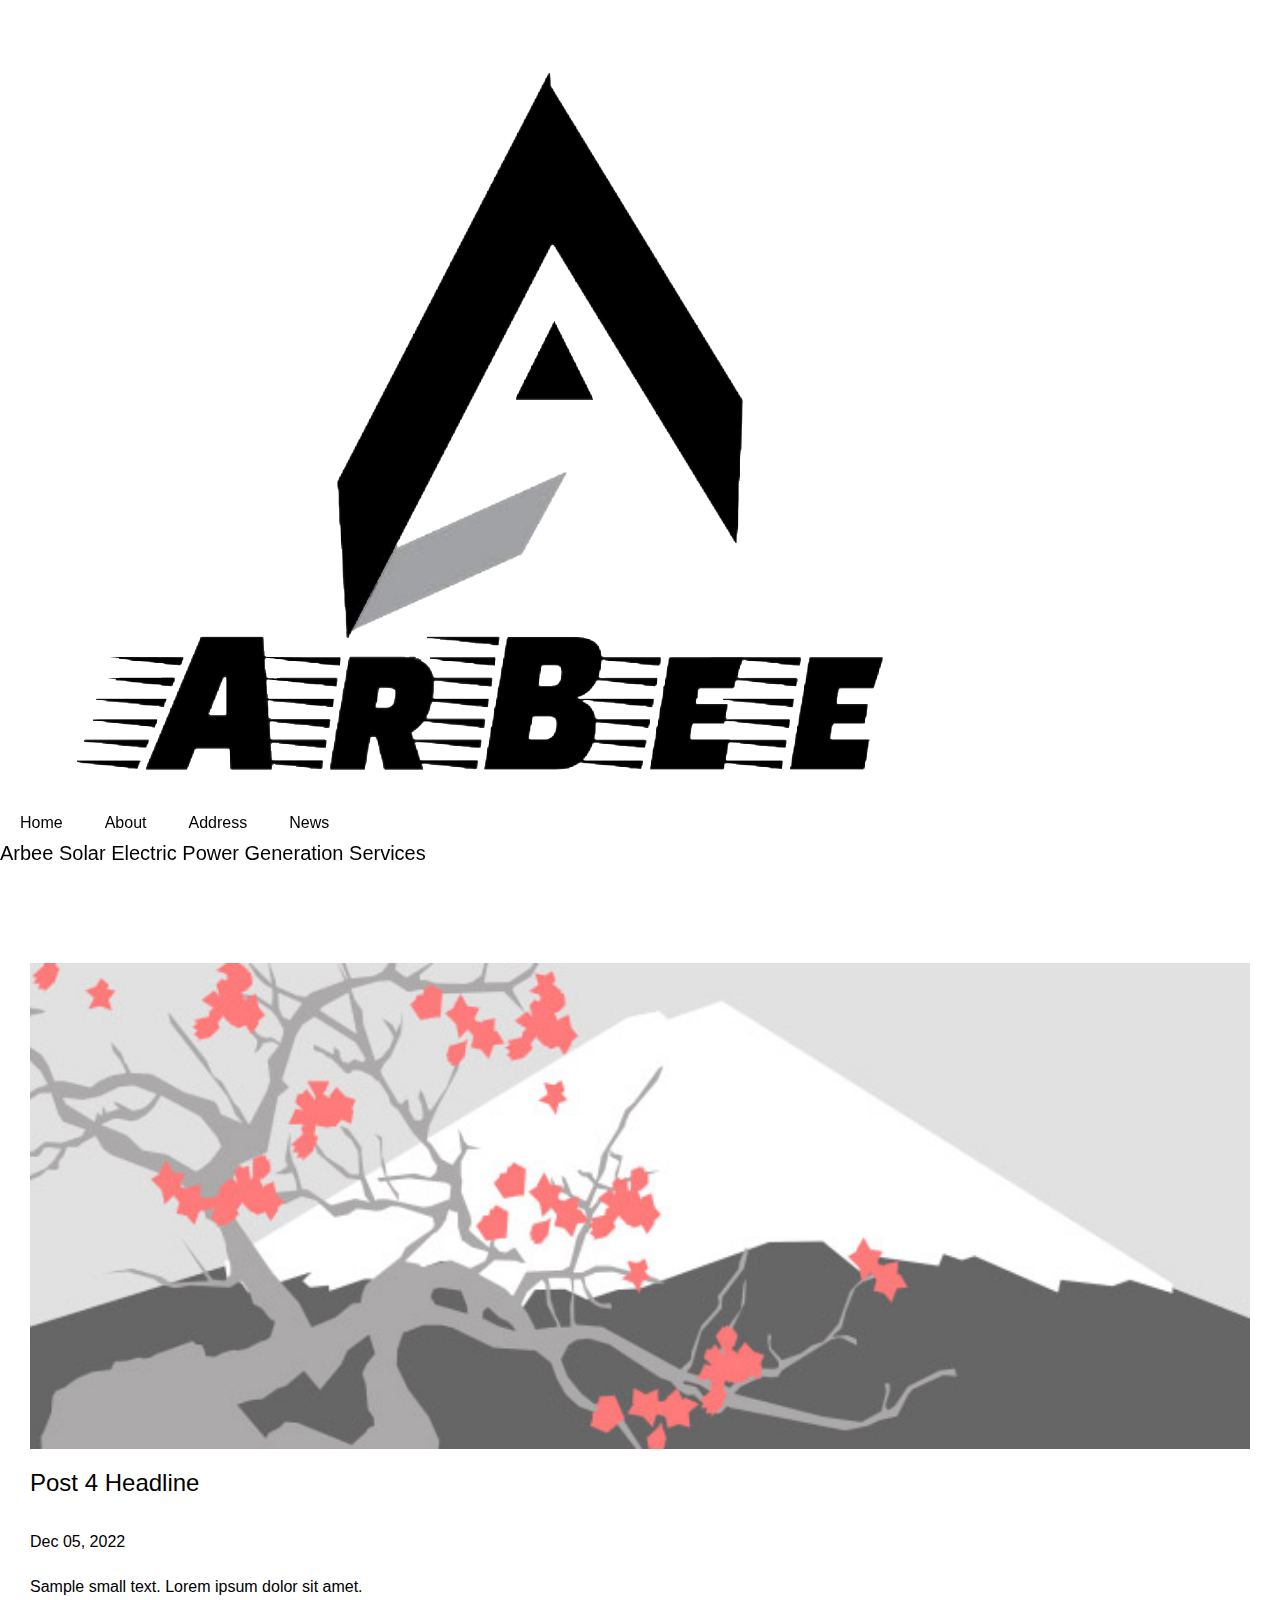
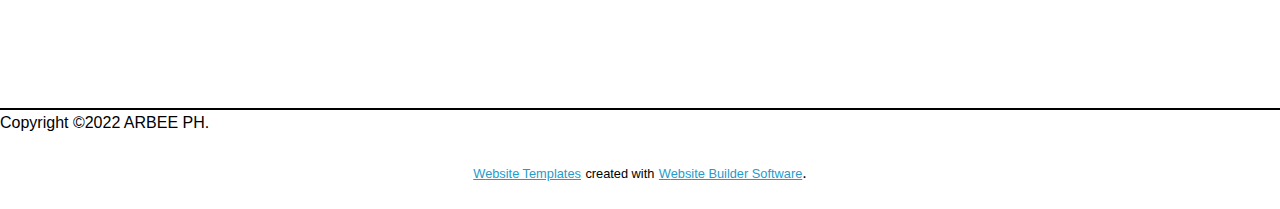
<file: blog/post-3.html>
<!DOCTYPE html>
<html style="font-size: 16px;" lang="en"><head>
    <meta name="viewport" content="width=device-width, initial-scale=1.0">
    <meta charset="utf-8">
    <meta name="keywords" content="Post 1 Headline">
    <meta name="description" content="">
    <title>Post 4 Headline</title>
    <link rel="stylesheet" href="../nicepage.css" media="screen">
<link rel="stylesheet" href="../Post-Template.css" media="screen">
    <script class="u-script" type="text/javascript" src="../jquery.js" defer=""></script>
    <script class="u-script" type="text/javascript" src="../nicepage.js" defer=""></script>
    <meta name="generator" content="Nicepage 5.1.5, nicepage.com">
    <link id="u-theme-google-font" rel="stylesheet" href="https://fonts.googleapis.com/css?family=Roboto:100,100i,300,300i,400,400i,500,500i,700,700i,900,900i|Open+Sans:300,300i,400,400i,500,500i,600,600i,700,700i,800,800i">
    <link id="u-page-google-font" rel="stylesheet" href="https://fonts.googleapis.com/css?family=Raleway:100,100i,200,200i,300,300i,400,400i,500,500i,600,600i,700,700i,800,800i,900,900i">
    
    
    <script type="application/ld+json">{
		"@context": "http://schema.org",
		"@type": "Organization",
		"name": "",
		"logo": "images/pic2.png"
}</script>
    <meta name="theme-color" content="#478ac9">
  </head>
  <body class="u-body u-xl-mode" data-lang="en"><header class="u-box-shadow u-clearfix u-header u-palette-1-base u-sticky u-sticky-de12 u-header" id="sec-f75f"><div class="u-clearfix u-sheet u-sheet-1">
        <a href="../Home.html" class="u-image u-logo u-image-1" data-image-width="995" data-image-height="805" title="Home">
          <img src="../images/pic2.png" class="u-logo-image u-logo-image-1">
        </a>
        <nav class="u-menu u-menu-dropdown u-offcanvas u-menu-1" data-responsive-from="MD">
          <div class="menu-collapse" style="font-size: 1rem; letter-spacing: 0px; text-transform: uppercase; font-weight: 500;">
            <a class="u-button-style u-custom-active-border-color u-custom-active-color u-custom-border u-custom-border-color u-custom-borders u-custom-hover-border-color u-custom-hover-color u-custom-left-right-menu-spacing u-custom-padding-bottom u-custom-text-active-color u-custom-text-color u-custom-text-hover-color u-custom-top-bottom-menu-spacing u-nav-link u-text-active-palette-1-base u-text-hover-palette-2-base" href="#">
              <svg class="u-svg-link" viewBox="0 0 24 24"><use xmlns:xlink="http://www.w3.org/1999/xlink" xlink:href="#menu-hamburger"></use></svg>
              <svg class="u-svg-content" version="1.1" id="menu-hamburger" viewBox="0 0 16 16" x="0px" y="0px" xmlns:xlink="http://www.w3.org/1999/xlink" xmlns="http://www.w3.org/2000/svg"><g><rect y="1" width="16" height="2"></rect><rect y="7" width="16" height="2"></rect><rect y="13" width="16" height="2"></rect>
</g></svg>
            </a>
          </div>
          <div class="u-custom-menu u-nav-container">
            <ul class="u-nav u-spacing-2 u-unstyled u-nav-1"><li class="u-nav-item"><a class="u-active-palette-1-base u-border-active-palette-1-base u-border-hover-palette-1-light-1 u-border-no-left u-border-no-right u-border-no-top u-button-style u-hover-palette-1-light-1 u-nav-link u-text-active-white u-text-grey-90 u-text-hover-white" href="../Home.html#Main" style="padding: 10px 20px;">Home</a>
</li><li class="u-nav-item"><a class="u-active-palette-1-base u-border-active-palette-1-base u-border-hover-palette-1-light-1 u-border-no-left u-border-no-right u-border-no-top u-button-style u-hover-palette-1-light-1 u-nav-link u-text-active-white u-text-grey-90 u-text-hover-white" href="../Home.html#AboutCompanyBackground" style="padding: 10px 20px;">About</a><div class="u-nav-popup"><ul class="u-h-spacing-20 u-nav u-unstyled u-v-spacing-10"><li class="u-nav-item"><a class="u-button-style u-nav-link u-white" href="../Home.html#MVC">MVC</a>
</li></ul>
</div>
</li><li class="u-nav-item"><a class="u-active-palette-1-base u-border-active-palette-1-base u-border-hover-palette-1-light-1 u-border-no-left u-border-no-right u-border-no-top u-button-style u-hover-palette-1-light-1 u-nav-link u-text-active-white u-text-grey-90 u-text-hover-white" href="../Home.html#sec-a8f3" style="padding: 10px 20px;">Address</a>
</li><li class="u-nav-item"><a class="u-active-palette-1-base u-border-active-palette-1-base u-border-hover-palette-1-light-1 u-border-no-left u-border-no-right u-border-no-top u-button-style u-hover-palette-1-light-1 u-nav-link u-text-active-white u-text-grey-90 u-text-hover-white" style="padding: 10px 20px;">News</a>
</li></ul>
          </div>
          <div class="u-custom-menu u-nav-container-collapse">
            <div class="u-container-style u-inner-container-layout u-opacity u-opacity-95 u-palette-1-base u-sidenav">
              <div class="u-inner-container-layout u-sidenav-overflow">
                <div class="u-menu-close"></div>
                <ul class="u-align-center u-nav u-popupmenu-items u-unstyled u-nav-3"><li class="u-nav-item"><a class="u-button-style u-nav-link" href="../Home.html#Main">Home</a>
</li><li class="u-nav-item"><a class="u-button-style u-nav-link" href="../Home.html#AboutCompanyBackground">About</a><div class="u-nav-popup"><ul class="u-h-spacing-20 u-nav u-unstyled u-v-spacing-10"><li class="u-nav-item"><a class="u-button-style u-nav-link" href="../Home.html#MVC">MVC</a>
</li></ul>
</div>
</li><li class="u-nav-item"><a class="u-button-style u-nav-link" href="../Home.html#sec-a8f3">Address</a>
</li><li class="u-nav-item"><a class="u-button-style u-nav-link">News</a>
</li></ul>
              </div>
            </div>
            <div class="u-black u-menu-overlay u-opacity u-opacity-70"></div>
          </div>
        </nav>
        <h4 class="u-text u-text-default-xl u-text-1"> Arbee Solar Elect​ric Power Generation Services</h4>
      </div></header>
    <section class="u-align-center u-clearfix u-section-1" id="sec-85a2">
      <div class="u-clearfix u-sheet u-valign-middle-md u-valign-middle-sm u-valign-middle-xs u-sheet-1"><!--post_details--><!--post_details_options_json--><!--{"source":""}--><!--/post_details_options_json--><!--blog_post-->
        <div class="u-container-style u-expanded-width u-post-details u-post-details-1">
          <div class="u-container-layout u-valign-middle u-container-layout-1"><!--blog_post_image-->
            <img alt="" class="u-blog-control u-expanded-width u-image u-image-default u-image-1" src="../images/0fd3416c.jpeg"><!--/blog_post_image--><!--blog_post_header-->
            <h2 class="u-blog-control u-text u-text-1">Post 4 Headline</h2><!--/blog_post_header--><!--blog_post_metadata-->
            <div class="u-blog-control u-metadata u-metadata-1"><!--blog_post_metadata_date-->
              <span class="u-meta-date u-meta-icon">Dec 05, 2022</span><!--/blog_post_metadata_date--><!--blog_post_metadata_category-->
              <!--/blog_post_metadata_category--><!--blog_post_metadata_comments-->
              <!--/blog_post_metadata_comments-->
            </div><!--/blog_post_metadata--><!--blog_post_content-->
            <div class="u-align-justify u-blog-control u-post-content u-text u-text-2 fr-view">
  Sample small text. Lorem ipsum dolor sit amet.
  </div><!--/blog_post_content-->
          </div>
        </div><!--/blog_post--><!--/post_details-->
      </div>
    </section>
    
    
    <footer class="u-align-center u-clearfix u-footer u-grey-70 u-footer" id="sec-862f"><div class="u-clearfix u-sheet u-sheet-1">
        <div class="u-clearfix u-expanded-width u-hidden-lg u-hidden-md u-hidden-sm u-hidden-xl u-layout-wrap u-layout-wrap-1">
          <div class="u-gutter-0 u-layout">
            <div class="u-layout-row">
              <div class="u-container-style u-hidden-sm u-hidden-xs u-layout-cell u-size-30 u-layout-cell-1">
                <div class="u-container-layout u-valign-middle-sm u-container-layout-1">
                  <img class="u-align-center u-image u-image-contain u-image-default u-image-1" src="../images/pic2.png" alt="" data-image-width="995" data-image-height="805">
                </div>
              </div>
              <div class="u-container-style u-hidden-lg u-hidden-sm u-hidden-xl u-hidden-xs u-layout-cell u-size-30 u-layout-cell-2">
                <div class="u-container-layout u-valign-top-sm u-valign-top-xs u-container-layout-2">
                  <h3 class="u-align-center-sm u-align-center-xs u-custom-font u-font-raleway u-text u-text-default u-text-1">Contact Us: </h3>
                  <h5 class="u-align-center-sm u-align-center-xs u-custom-font u-font-raleway u-text u-text-default u-text-2"><span class="u-file-icon u-icon u-text-palette-1-base"><img src="../images/2354127-8a4a00aa.png" alt=""></span>&nbsp;​0939-813-5520
                  </h5>
                  <h5 class="u-align-center-sm u-align-center-xs u-custom-font u-font-raleway u-text u-text-default u-text-3"> 0976-016-7545</h5>
                  <h5 class="u-align-center-sm u-align-center-xs u-custom-font u-font-raleway u-text u-text-default u-text-4"> (043) 783-3550</h5>
                  <h5 class="u-align-center-sm u-align-center-xs u-custom-font u-font-raleway u-text u-text-default u-text-5"><span class="u-file-icon u-icon u-text-palette-1-base"><img src="../images/561127-b4fd9465.png" alt=""></span>&nbsp;Arbeesolar@gmail.com
                  </h5>
                  <h5 class="u-align-center-sm u-align-center-xs u-custom-font u-font-raleway u-text u-text-default u-text-6">
                    <a class="u-active-none u-border-none u-btn u-button-link u-button-style u-hover-none u-none u-text-palette-1-base u-btn-1" href="https://www.facebook.com/arbeesolar"><span class="u-file-icon u-icon u-text-palette-1-base"><img src="../images/1384005-52fcd661.png" alt=""></span>&nbsp;​Arbee Solar &amp; CCTV
                    </a>
                  </h5>
                </div>
              </div>
            </div>
          </div>
        </div>
        <div class="u-align-center u-border-2 u-border-grey-5 u-line u-line-horizontal u-line-1"></div>
        <p class="u-text u-text-default u-text-7"> Copyright ©2022 ARBEE PH.</p>
      </div></footer>
    <section class="u-backlink u-clearfix u-grey-80">
      <a class="u-link" href="https://nicepage.com/website-templates" target="_blank">
        <span>Website Templates</span>
      </a>
      <p class="u-text">
        <span>created with</span>
      </p>
      <a class="u-link" href="" target="_blank">
        <span>Website Builder Software</span>
      </a>. 
    </section>
  
</body></html>
</file>
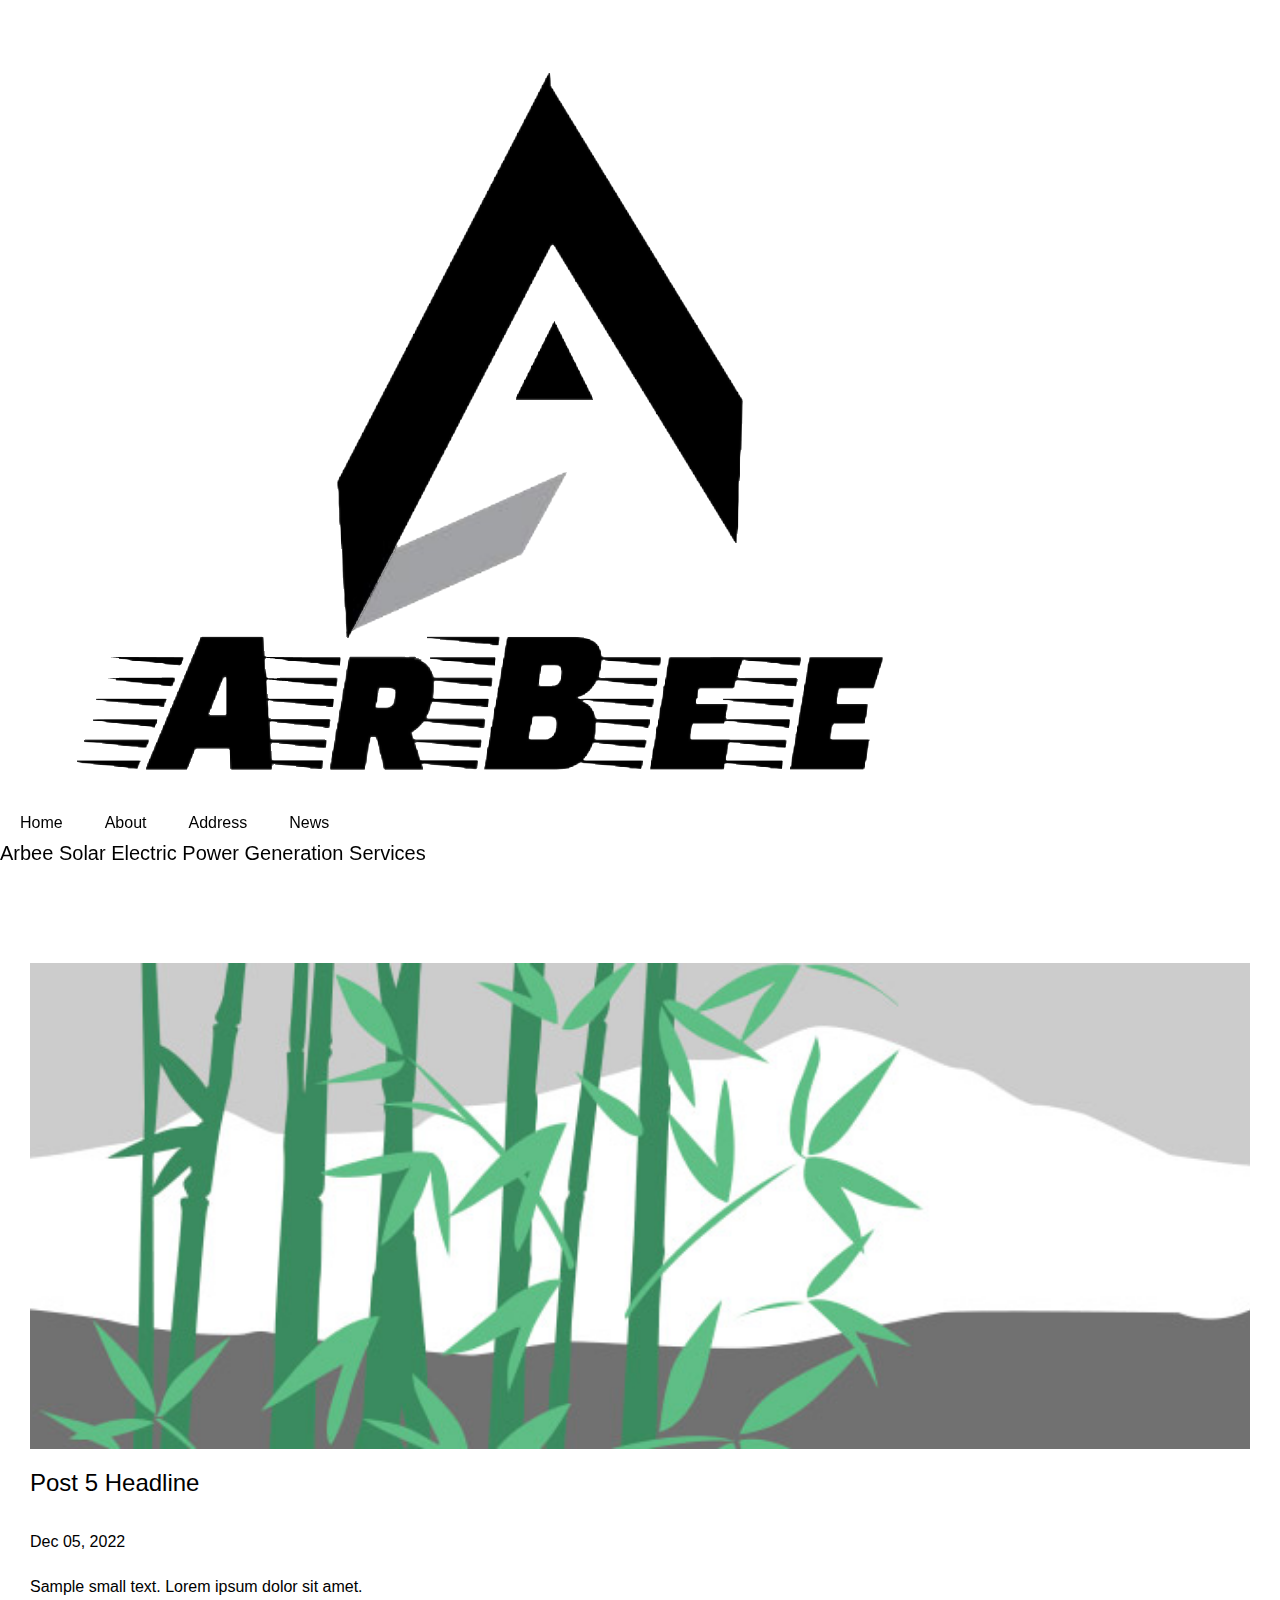
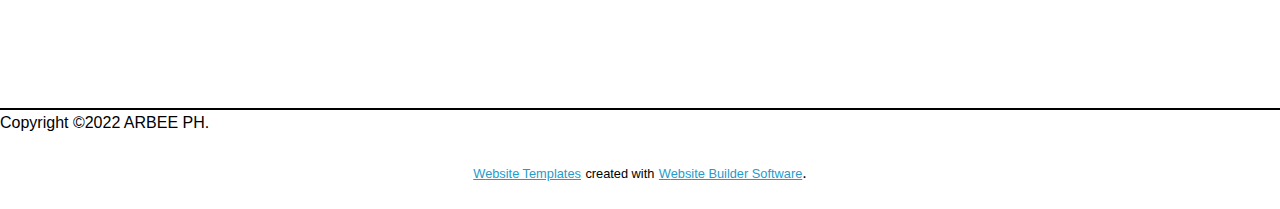
<file: blog/post-4.html>
<!DOCTYPE html>
<html style="font-size: 16px;" lang="en"><head>
    <meta name="viewport" content="width=device-width, initial-scale=1.0">
    <meta charset="utf-8">
    <meta name="keywords" content="Post 1 Headline">
    <meta name="description" content="">
    <title>Post 5 Headline</title>
    <link rel="stylesheet" href="../nicepage.css" media="screen">
<link rel="stylesheet" href="../Post-Template.css" media="screen">
    <script class="u-script" type="text/javascript" src="../jquery.js" defer=""></script>
    <script class="u-script" type="text/javascript" src="../nicepage.js" defer=""></script>
    <meta name="generator" content="Nicepage 5.1.5, nicepage.com">
    <link id="u-theme-google-font" rel="stylesheet" href="https://fonts.googleapis.com/css?family=Roboto:100,100i,300,300i,400,400i,500,500i,700,700i,900,900i|Open+Sans:300,300i,400,400i,500,500i,600,600i,700,700i,800,800i">
    <link id="u-page-google-font" rel="stylesheet" href="https://fonts.googleapis.com/css?family=Raleway:100,100i,200,200i,300,300i,400,400i,500,500i,600,600i,700,700i,800,800i,900,900i">
    
    
    <script type="application/ld+json">{
		"@context": "http://schema.org",
		"@type": "Organization",
		"name": "",
		"logo": "images/pic2.png"
}</script>
    <meta name="theme-color" content="#478ac9">
  </head>
  <body class="u-body u-xl-mode" data-lang="en"><header class="u-box-shadow u-clearfix u-header u-palette-1-base u-sticky u-sticky-de12 u-header" id="sec-f75f"><div class="u-clearfix u-sheet u-sheet-1">
        <a href="../Home.html" class="u-image u-logo u-image-1" data-image-width="995" data-image-height="805" title="Home">
          <img src="../images/pic2.png" class="u-logo-image u-logo-image-1">
        </a>
        <nav class="u-menu u-menu-dropdown u-offcanvas u-menu-1" data-responsive-from="MD">
          <div class="menu-collapse" style="font-size: 1rem; letter-spacing: 0px; text-transform: uppercase; font-weight: 500;">
            <a class="u-button-style u-custom-active-border-color u-custom-active-color u-custom-border u-custom-border-color u-custom-borders u-custom-hover-border-color u-custom-hover-color u-custom-left-right-menu-spacing u-custom-padding-bottom u-custom-text-active-color u-custom-text-color u-custom-text-hover-color u-custom-top-bottom-menu-spacing u-nav-link u-text-active-palette-1-base u-text-hover-palette-2-base" href="#">
              <svg class="u-svg-link" viewBox="0 0 24 24"><use xmlns:xlink="http://www.w3.org/1999/xlink" xlink:href="#menu-hamburger"></use></svg>
              <svg class="u-svg-content" version="1.1" id="menu-hamburger" viewBox="0 0 16 16" x="0px" y="0px" xmlns:xlink="http://www.w3.org/1999/xlink" xmlns="http://www.w3.org/2000/svg"><g><rect y="1" width="16" height="2"></rect><rect y="7" width="16" height="2"></rect><rect y="13" width="16" height="2"></rect>
</g></svg>
            </a>
          </div>
          <div class="u-custom-menu u-nav-container">
            <ul class="u-nav u-spacing-2 u-unstyled u-nav-1"><li class="u-nav-item"><a class="u-active-palette-1-base u-border-active-palette-1-base u-border-hover-palette-1-light-1 u-border-no-left u-border-no-right u-border-no-top u-button-style u-hover-palette-1-light-1 u-nav-link u-text-active-white u-text-grey-90 u-text-hover-white" href="../Home.html#Main" style="padding: 10px 20px;">Home</a>
</li><li class="u-nav-item"><a class="u-active-palette-1-base u-border-active-palette-1-base u-border-hover-palette-1-light-1 u-border-no-left u-border-no-right u-border-no-top u-button-style u-hover-palette-1-light-1 u-nav-link u-text-active-white u-text-grey-90 u-text-hover-white" href="../Home.html#AboutCompanyBackground" style="padding: 10px 20px;">About</a><div class="u-nav-popup"><ul class="u-h-spacing-20 u-nav u-unstyled u-v-spacing-10"><li class="u-nav-item"><a class="u-button-style u-nav-link u-white" href="../Home.html#MVC">MVC</a>
</li></ul>
</div>
</li><li class="u-nav-item"><a class="u-active-palette-1-base u-border-active-palette-1-base u-border-hover-palette-1-light-1 u-border-no-left u-border-no-right u-border-no-top u-button-style u-hover-palette-1-light-1 u-nav-link u-text-active-white u-text-grey-90 u-text-hover-white" href="../Home.html#sec-a8f3" style="padding: 10px 20px;">Address</a>
</li><li class="u-nav-item"><a class="u-active-palette-1-base u-border-active-palette-1-base u-border-hover-palette-1-light-1 u-border-no-left u-border-no-right u-border-no-top u-button-style u-hover-palette-1-light-1 u-nav-link u-text-active-white u-text-grey-90 u-text-hover-white" style="padding: 10px 20px;">News</a>
</li></ul>
          </div>
          <div class="u-custom-menu u-nav-container-collapse">
            <div class="u-container-style u-inner-container-layout u-opacity u-opacity-95 u-palette-1-base u-sidenav">
              <div class="u-inner-container-layout u-sidenav-overflow">
                <div class="u-menu-close"></div>
                <ul class="u-align-center u-nav u-popupmenu-items u-unstyled u-nav-3"><li class="u-nav-item"><a class="u-button-style u-nav-link" href="../Home.html#Main">Home</a>
</li><li class="u-nav-item"><a class="u-button-style u-nav-link" href="../Home.html#AboutCompanyBackground">About</a><div class="u-nav-popup"><ul class="u-h-spacing-20 u-nav u-unstyled u-v-spacing-10"><li class="u-nav-item"><a class="u-button-style u-nav-link" href="../Home.html#MVC">MVC</a>
</li></ul>
</div>
</li><li class="u-nav-item"><a class="u-button-style u-nav-link" href="../Home.html#sec-a8f3">Address</a>
</li><li class="u-nav-item"><a class="u-button-style u-nav-link">News</a>
</li></ul>
              </div>
            </div>
            <div class="u-black u-menu-overlay u-opacity u-opacity-70"></div>
          </div>
        </nav>
        <h4 class="u-text u-text-default-xl u-text-1"> Arbee Solar Elect​ric Power Generation Services</h4>
      </div></header>
    <section class="u-align-center u-clearfix u-section-1" id="sec-85a2">
      <div class="u-clearfix u-sheet u-valign-middle-md u-valign-middle-sm u-valign-middle-xs u-sheet-1"><!--post_details--><!--post_details_options_json--><!--{"source":""}--><!--/post_details_options_json--><!--blog_post-->
        <div class="u-container-style u-expanded-width u-post-details u-post-details-1">
          <div class="u-container-layout u-valign-middle u-container-layout-1"><!--blog_post_image-->
            <img alt="" class="u-blog-control u-expanded-width u-image u-image-default u-image-1" src="../images/68f64b9d.jpeg"><!--/blog_post_image--><!--blog_post_header-->
            <h2 class="u-blog-control u-text u-text-1">Post 5 Headline</h2><!--/blog_post_header--><!--blog_post_metadata-->
            <div class="u-blog-control u-metadata u-metadata-1"><!--blog_post_metadata_date-->
              <span class="u-meta-date u-meta-icon">Dec 05, 2022</span><!--/blog_post_metadata_date--><!--blog_post_metadata_category-->
              <!--/blog_post_metadata_category--><!--blog_post_metadata_comments-->
              <!--/blog_post_metadata_comments-->
            </div><!--/blog_post_metadata--><!--blog_post_content-->
            <div class="u-align-justify u-blog-control u-post-content u-text u-text-2 fr-view">
  Sample small text. Lorem ipsum dolor sit amet.
  </div><!--/blog_post_content-->
          </div>
        </div><!--/blog_post--><!--/post_details-->
      </div>
    </section>
    
    
    <footer class="u-align-center u-clearfix u-footer u-grey-70 u-footer" id="sec-862f"><div class="u-clearfix u-sheet u-sheet-1">
        <div class="u-clearfix u-expanded-width u-hidden-lg u-hidden-md u-hidden-sm u-hidden-xl u-layout-wrap u-layout-wrap-1">
          <div class="u-gutter-0 u-layout">
            <div class="u-layout-row">
              <div class="u-container-style u-hidden-sm u-hidden-xs u-layout-cell u-size-30 u-layout-cell-1">
                <div class="u-container-layout u-valign-middle-sm u-container-layout-1">
                  <img class="u-align-center u-image u-image-contain u-image-default u-image-1" src="../images/pic2.png" alt="" data-image-width="995" data-image-height="805">
                </div>
              </div>
              <div class="u-container-style u-hidden-lg u-hidden-sm u-hidden-xl u-hidden-xs u-layout-cell u-size-30 u-layout-cell-2">
                <div class="u-container-layout u-valign-top-sm u-valign-top-xs u-container-layout-2">
                  <h3 class="u-align-center-sm u-align-center-xs u-custom-font u-font-raleway u-text u-text-default u-text-1">Contact Us: </h3>
                  <h5 class="u-align-center-sm u-align-center-xs u-custom-font u-font-raleway u-text u-text-default u-text-2"><span class="u-file-icon u-icon u-text-palette-1-base"><img src="../images/2354127-8a4a00aa.png" alt=""></span>&nbsp;​0939-813-5520
                  </h5>
                  <h5 class="u-align-center-sm u-align-center-xs u-custom-font u-font-raleway u-text u-text-default u-text-3"> 0976-016-7545</h5>
                  <h5 class="u-align-center-sm u-align-center-xs u-custom-font u-font-raleway u-text u-text-default u-text-4"> (043) 783-3550</h5>
                  <h5 class="u-align-center-sm u-align-center-xs u-custom-font u-font-raleway u-text u-text-default u-text-5"><span class="u-file-icon u-icon u-text-palette-1-base"><img src="../images/561127-b4fd9465.png" alt=""></span>&nbsp;Arbeesolar@gmail.com
                  </h5>
                  <h5 class="u-align-center-sm u-align-center-xs u-custom-font u-font-raleway u-text u-text-default u-text-6">
                    <a class="u-active-none u-border-none u-btn u-button-link u-button-style u-hover-none u-none u-text-palette-1-base u-btn-1" href="https://www.facebook.com/arbeesolar"><span class="u-file-icon u-icon u-text-palette-1-base"><img src="../images/1384005-52fcd661.png" alt=""></span>&nbsp;​Arbee Solar &amp; CCTV
                    </a>
                  </h5>
                </div>
              </div>
            </div>
          </div>
        </div>
        <div class="u-align-center u-border-2 u-border-grey-5 u-line u-line-horizontal u-line-1"></div>
        <p class="u-text u-text-default u-text-7"> Copyright ©2022 ARBEE PH.</p>
      </div></footer>
    <section class="u-backlink u-clearfix u-grey-80">
      <a class="u-link" href="https://nicepage.com/website-templates" target="_blank">
        <span>Website Templates</span>
      </a>
      <p class="u-text">
        <span>created with</span>
      </p>
      <a class="u-link" href="" target="_blank">
        <span>Website Builder Software</span>
      </a>. 
    </section>
  
</body></html>
</file>
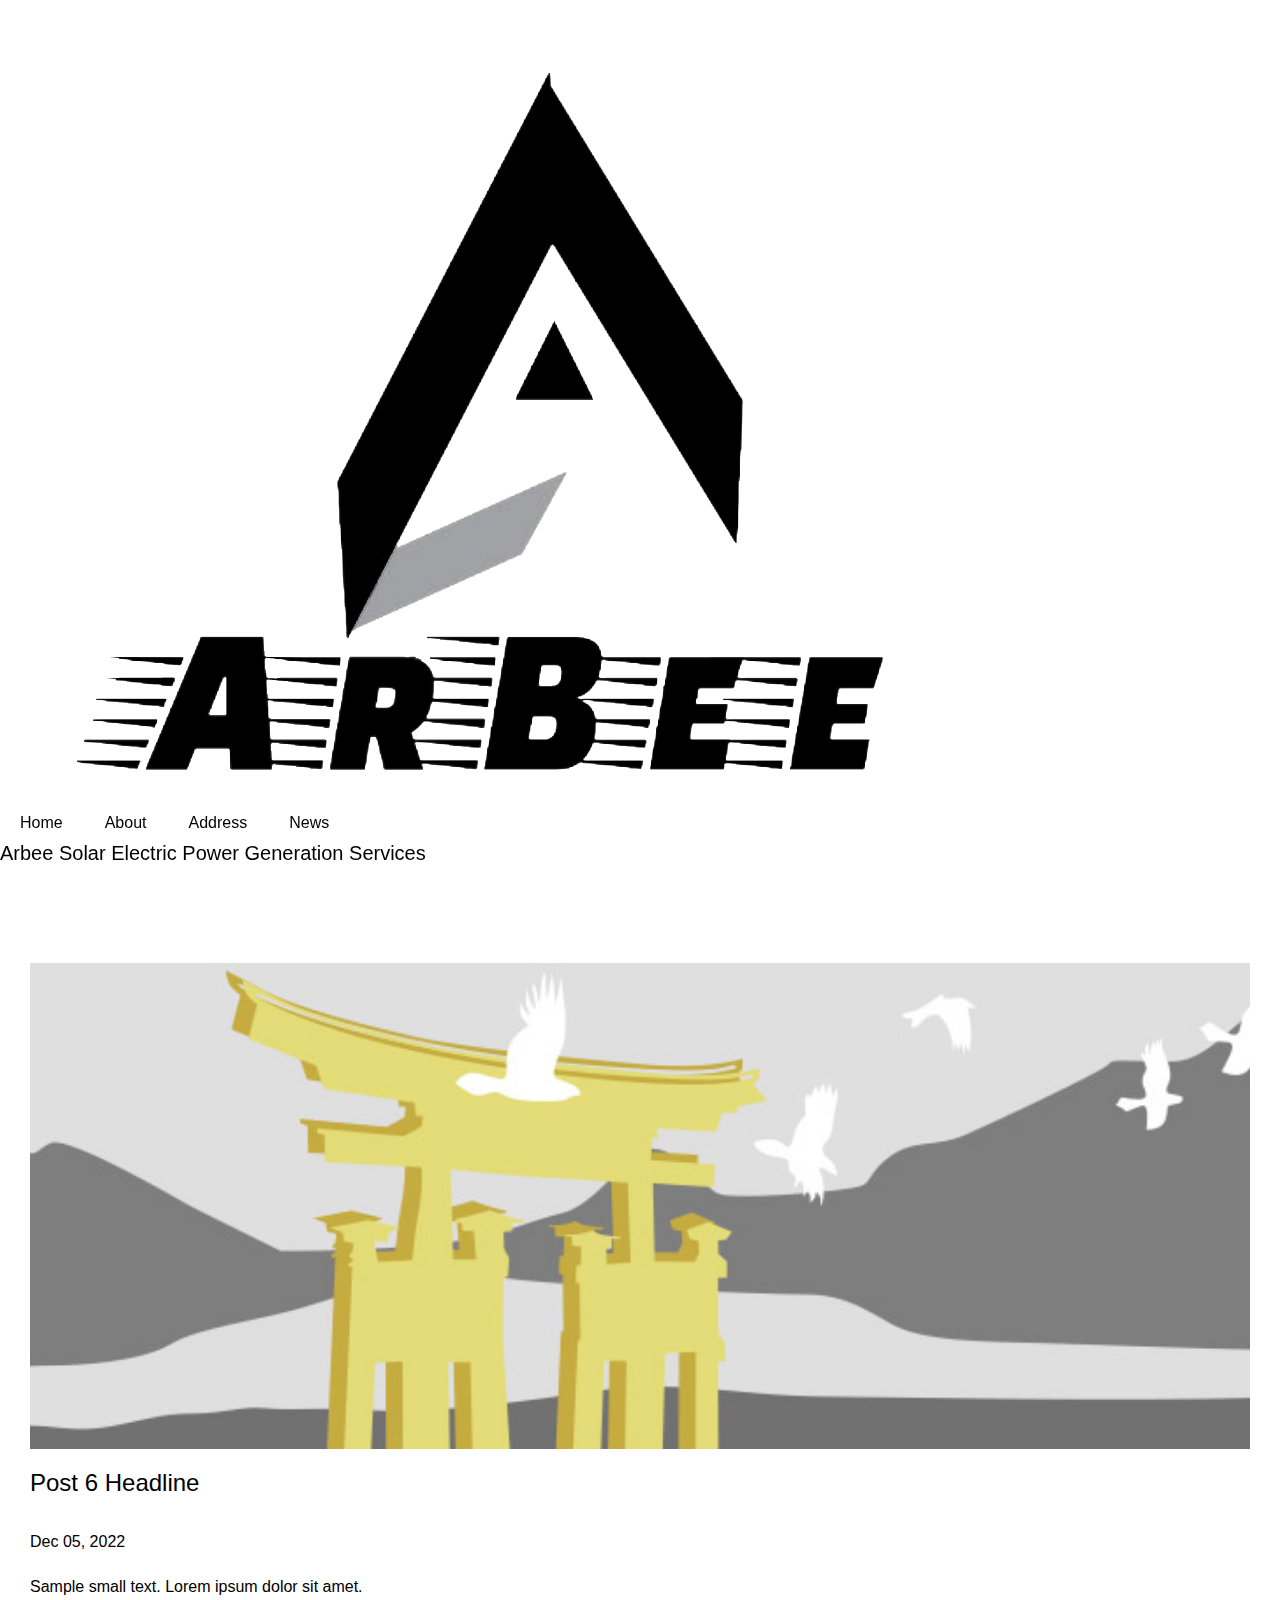
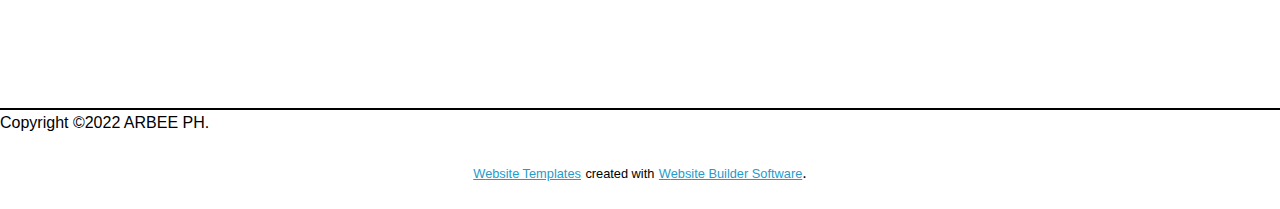
<file: blog/post-5.html>
<!DOCTYPE html>
<html style="font-size: 16px;" lang="en"><head>
    <meta name="viewport" content="width=device-width, initial-scale=1.0">
    <meta charset="utf-8">
    <meta name="keywords" content="Post 1 Headline">
    <meta name="description" content="">
    <title>Post 6 Headline</title>
    <link rel="stylesheet" href="../nicepage.css" media="screen">
<link rel="stylesheet" href="../Post-Template.css" media="screen">
    <script class="u-script" type="text/javascript" src="../jquery.js" defer=""></script>
    <script class="u-script" type="text/javascript" src="../nicepage.js" defer=""></script>
    <meta name="generator" content="Nicepage 5.1.5, nicepage.com">
    <link id="u-theme-google-font" rel="stylesheet" href="https://fonts.googleapis.com/css?family=Roboto:100,100i,300,300i,400,400i,500,500i,700,700i,900,900i|Open+Sans:300,300i,400,400i,500,500i,600,600i,700,700i,800,800i">
    <link id="u-page-google-font" rel="stylesheet" href="https://fonts.googleapis.com/css?family=Raleway:100,100i,200,200i,300,300i,400,400i,500,500i,600,600i,700,700i,800,800i,900,900i">
    
    
    <script type="application/ld+json">{
		"@context": "http://schema.org",
		"@type": "Organization",
		"name": "",
		"logo": "images/pic2.png"
}</script>
    <meta name="theme-color" content="#478ac9">
  </head>
  <body class="u-body u-xl-mode" data-lang="en"><header class="u-box-shadow u-clearfix u-header u-palette-1-base u-sticky u-sticky-de12 u-header" id="sec-f75f"><div class="u-clearfix u-sheet u-sheet-1">
        <a href="../Home.html" class="u-image u-logo u-image-1" data-image-width="995" data-image-height="805" title="Home">
          <img src="../images/pic2.png" class="u-logo-image u-logo-image-1">
        </a>
        <nav class="u-menu u-menu-dropdown u-offcanvas u-menu-1" data-responsive-from="MD">
          <div class="menu-collapse" style="font-size: 1rem; letter-spacing: 0px; text-transform: uppercase; font-weight: 500;">
            <a class="u-button-style u-custom-active-border-color u-custom-active-color u-custom-border u-custom-border-color u-custom-borders u-custom-hover-border-color u-custom-hover-color u-custom-left-right-menu-spacing u-custom-padding-bottom u-custom-text-active-color u-custom-text-color u-custom-text-hover-color u-custom-top-bottom-menu-spacing u-nav-link u-text-active-palette-1-base u-text-hover-palette-2-base" href="#">
              <svg class="u-svg-link" viewBox="0 0 24 24"><use xmlns:xlink="http://www.w3.org/1999/xlink" xlink:href="#menu-hamburger"></use></svg>
              <svg class="u-svg-content" version="1.1" id="menu-hamburger" viewBox="0 0 16 16" x="0px" y="0px" xmlns:xlink="http://www.w3.org/1999/xlink" xmlns="http://www.w3.org/2000/svg"><g><rect y="1" width="16" height="2"></rect><rect y="7" width="16" height="2"></rect><rect y="13" width="16" height="2"></rect>
</g></svg>
            </a>
          </div>
          <div class="u-custom-menu u-nav-container">
            <ul class="u-nav u-spacing-2 u-unstyled u-nav-1"><li class="u-nav-item"><a class="u-active-palette-1-base u-border-active-palette-1-base u-border-hover-palette-1-light-1 u-border-no-left u-border-no-right u-border-no-top u-button-style u-hover-palette-1-light-1 u-nav-link u-text-active-white u-text-grey-90 u-text-hover-white" href="../Home.html#Main" style="padding: 10px 20px;">Home</a>
</li><li class="u-nav-item"><a class="u-active-palette-1-base u-border-active-palette-1-base u-border-hover-palette-1-light-1 u-border-no-left u-border-no-right u-border-no-top u-button-style u-hover-palette-1-light-1 u-nav-link u-text-active-white u-text-grey-90 u-text-hover-white" href="../Home.html#AboutCompanyBackground" style="padding: 10px 20px;">About</a><div class="u-nav-popup"><ul class="u-h-spacing-20 u-nav u-unstyled u-v-spacing-10"><li class="u-nav-item"><a class="u-button-style u-nav-link u-white" href="../Home.html#MVC">MVC</a>
</li></ul>
</div>
</li><li class="u-nav-item"><a class="u-active-palette-1-base u-border-active-palette-1-base u-border-hover-palette-1-light-1 u-border-no-left u-border-no-right u-border-no-top u-button-style u-hover-palette-1-light-1 u-nav-link u-text-active-white u-text-grey-90 u-text-hover-white" href="../Home.html#sec-a8f3" style="padding: 10px 20px;">Address</a>
</li><li class="u-nav-item"><a class="u-active-palette-1-base u-border-active-palette-1-base u-border-hover-palette-1-light-1 u-border-no-left u-border-no-right u-border-no-top u-button-style u-hover-palette-1-light-1 u-nav-link u-text-active-white u-text-grey-90 u-text-hover-white" style="padding: 10px 20px;">News</a>
</li></ul>
          </div>
          <div class="u-custom-menu u-nav-container-collapse">
            <div class="u-container-style u-inner-container-layout u-opacity u-opacity-95 u-palette-1-base u-sidenav">
              <div class="u-inner-container-layout u-sidenav-overflow">
                <div class="u-menu-close"></div>
                <ul class="u-align-center u-nav u-popupmenu-items u-unstyled u-nav-3"><li class="u-nav-item"><a class="u-button-style u-nav-link" href="../Home.html#Main">Home</a>
</li><li class="u-nav-item"><a class="u-button-style u-nav-link" href="../Home.html#AboutCompanyBackground">About</a><div class="u-nav-popup"><ul class="u-h-spacing-20 u-nav u-unstyled u-v-spacing-10"><li class="u-nav-item"><a class="u-button-style u-nav-link" href="../Home.html#MVC">MVC</a>
</li></ul>
</div>
</li><li class="u-nav-item"><a class="u-button-style u-nav-link" href="../Home.html#sec-a8f3">Address</a>
</li><li class="u-nav-item"><a class="u-button-style u-nav-link">News</a>
</li></ul>
              </div>
            </div>
            <div class="u-black u-menu-overlay u-opacity u-opacity-70"></div>
          </div>
        </nav>
        <h4 class="u-text u-text-default-xl u-text-1"> Arbee Solar Elect​ric Power Generation Services</h4>
      </div></header>
    <section class="u-align-center u-clearfix u-section-1" id="sec-85a2">
      <div class="u-clearfix u-sheet u-valign-middle-md u-valign-middle-sm u-valign-middle-xs u-sheet-1"><!--post_details--><!--post_details_options_json--><!--{"source":""}--><!--/post_details_options_json--><!--blog_post-->
        <div class="u-container-style u-expanded-width u-post-details u-post-details-1">
          <div class="u-container-layout u-valign-middle u-container-layout-1"><!--blog_post_image-->
            <img alt="" class="u-blog-control u-expanded-width u-image u-image-default u-image-1" src="../images/8ad73f3c.jpeg"><!--/blog_post_image--><!--blog_post_header-->
            <h2 class="u-blog-control u-text u-text-1">Post 6 Headline</h2><!--/blog_post_header--><!--blog_post_metadata-->
            <div class="u-blog-control u-metadata u-metadata-1"><!--blog_post_metadata_date-->
              <span class="u-meta-date u-meta-icon">Dec 05, 2022</span><!--/blog_post_metadata_date--><!--blog_post_metadata_category-->
              <!--/blog_post_metadata_category--><!--blog_post_metadata_comments-->
              <!--/blog_post_metadata_comments-->
            </div><!--/blog_post_metadata--><!--blog_post_content-->
            <div class="u-align-justify u-blog-control u-post-content u-text u-text-2 fr-view">
  Sample small text. Lorem ipsum dolor sit amet.
  </div><!--/blog_post_content-->
          </div>
        </div><!--/blog_post--><!--/post_details-->
      </div>
    </section>
    
    
    <footer class="u-align-center u-clearfix u-footer u-grey-70 u-footer" id="sec-862f"><div class="u-clearfix u-sheet u-sheet-1">
        <div class="u-clearfix u-expanded-width u-hidden-lg u-hidden-md u-hidden-sm u-hidden-xl u-layout-wrap u-layout-wrap-1">
          <div class="u-gutter-0 u-layout">
            <div class="u-layout-row">
              <div class="u-container-style u-hidden-sm u-hidden-xs u-layout-cell u-size-30 u-layout-cell-1">
                <div class="u-container-layout u-valign-middle-sm u-container-layout-1">
                  <img class="u-align-center u-image u-image-contain u-image-default u-image-1" src="../images/pic2.png" alt="" data-image-width="995" data-image-height="805">
                </div>
              </div>
              <div class="u-container-style u-hidden-lg u-hidden-sm u-hidden-xl u-hidden-xs u-layout-cell u-size-30 u-layout-cell-2">
                <div class="u-container-layout u-valign-top-sm u-valign-top-xs u-container-layout-2">
                  <h3 class="u-align-center-sm u-align-center-xs u-custom-font u-font-raleway u-text u-text-default u-text-1">Contact Us: </h3>
                  <h5 class="u-align-center-sm u-align-center-xs u-custom-font u-font-raleway u-text u-text-default u-text-2"><span class="u-file-icon u-icon u-text-palette-1-base"><img src="../images/2354127-8a4a00aa.png" alt=""></span>&nbsp;​0939-813-5520
                  </h5>
                  <h5 class="u-align-center-sm u-align-center-xs u-custom-font u-font-raleway u-text u-text-default u-text-3"> 0976-016-7545</h5>
                  <h5 class="u-align-center-sm u-align-center-xs u-custom-font u-font-raleway u-text u-text-default u-text-4"> (043) 783-3550</h5>
                  <h5 class="u-align-center-sm u-align-center-xs u-custom-font u-font-raleway u-text u-text-default u-text-5"><span class="u-file-icon u-icon u-text-palette-1-base"><img src="../images/561127-b4fd9465.png" alt=""></span>&nbsp;Arbeesolar@gmail.com
                  </h5>
                  <h5 class="u-align-center-sm u-align-center-xs u-custom-font u-font-raleway u-text u-text-default u-text-6">
                    <a class="u-active-none u-border-none u-btn u-button-link u-button-style u-hover-none u-none u-text-palette-1-base u-btn-1" href="https://www.facebook.com/arbeesolar"><span class="u-file-icon u-icon u-text-palette-1-base"><img src="../images/1384005-52fcd661.png" alt=""></span>&nbsp;​Arbee Solar &amp; CCTV
                    </a>
                  </h5>
                </div>
              </div>
            </div>
          </div>
        </div>
        <div class="u-align-center u-border-2 u-border-grey-5 u-line u-line-horizontal u-line-1"></div>
        <p class="u-text u-text-default u-text-7"> Copyright ©2022 ARBEE PH.</p>
      </div></footer>
    <section class="u-backlink u-clearfix u-grey-80">
      <a class="u-link" href="https://nicepage.com/website-templates" target="_blank">
        <span>Website Templates</span>
      </a>
      <p class="u-text">
        <span>created with</span>
      </p>
      <a class="u-link" href="" target="_blank">
        <span>Website Builder Software</span>
      </a>. 
    </section>
  
</body></html>
</file>
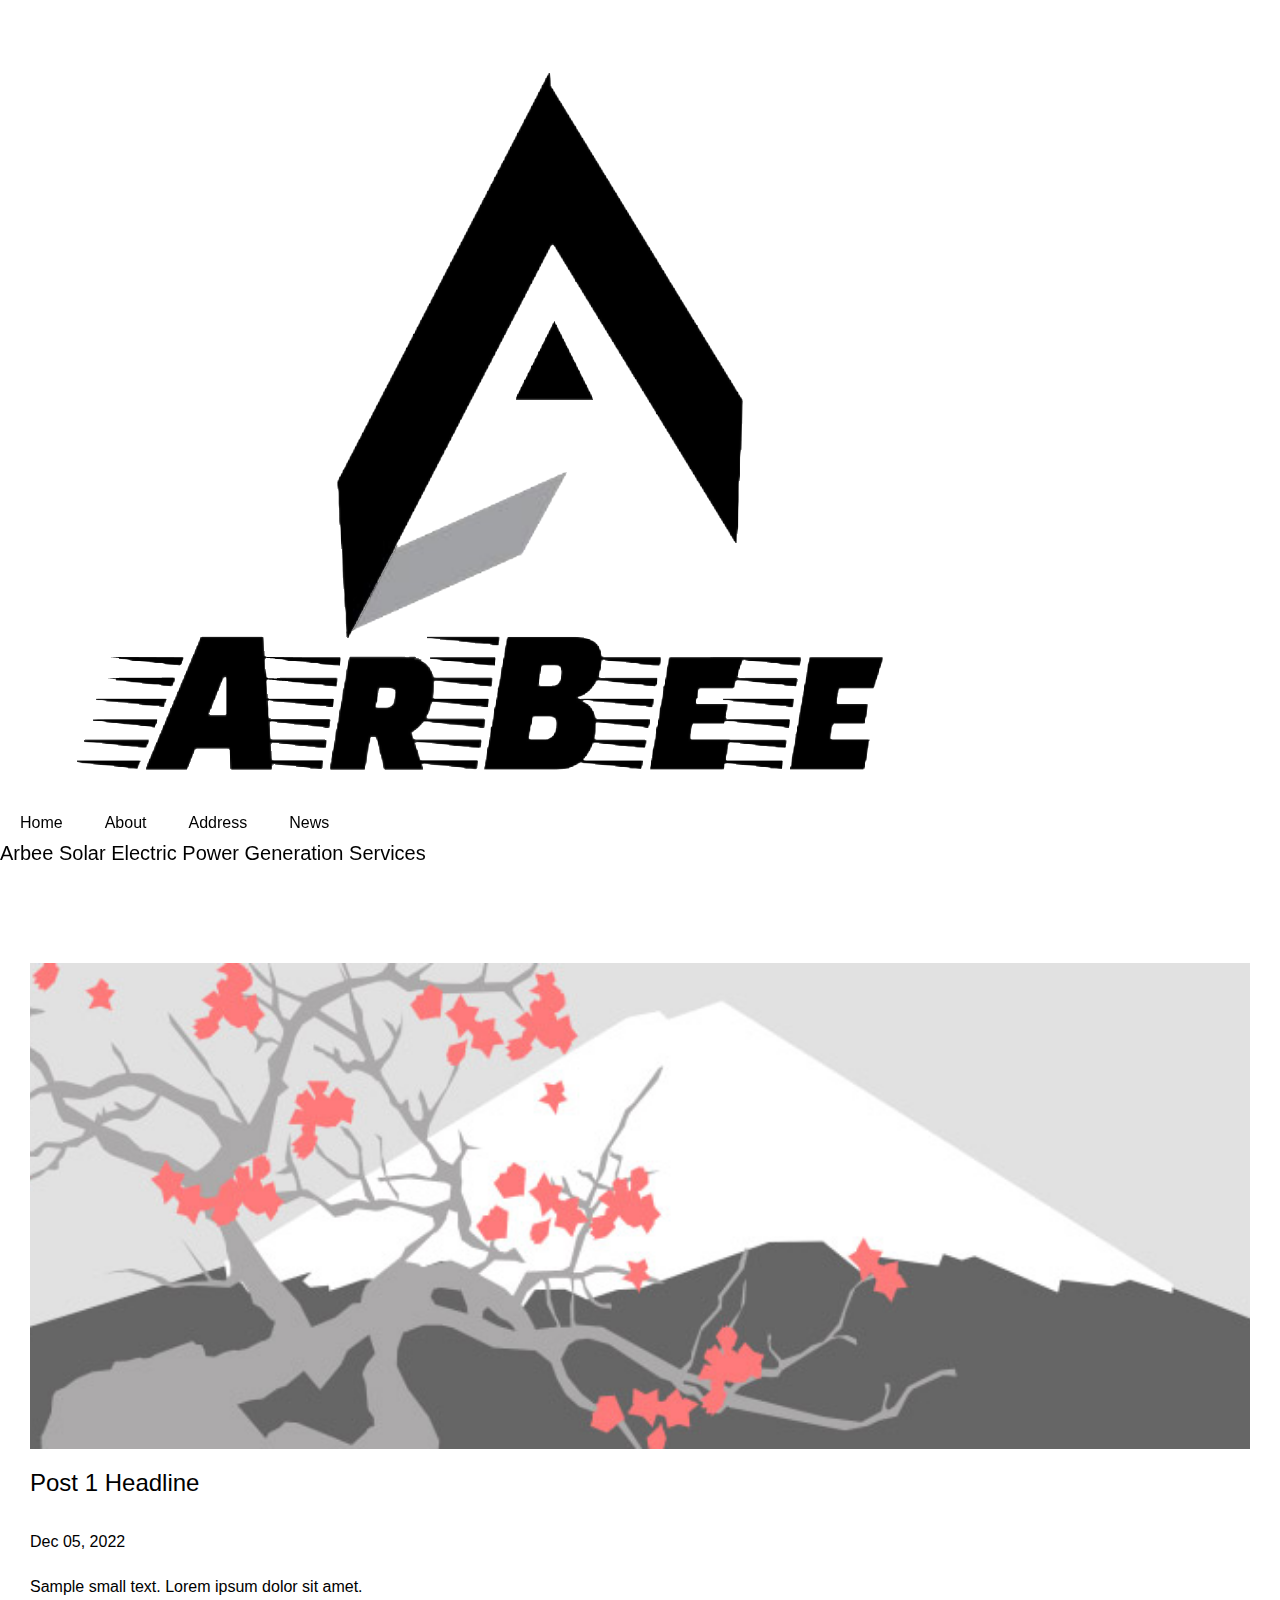
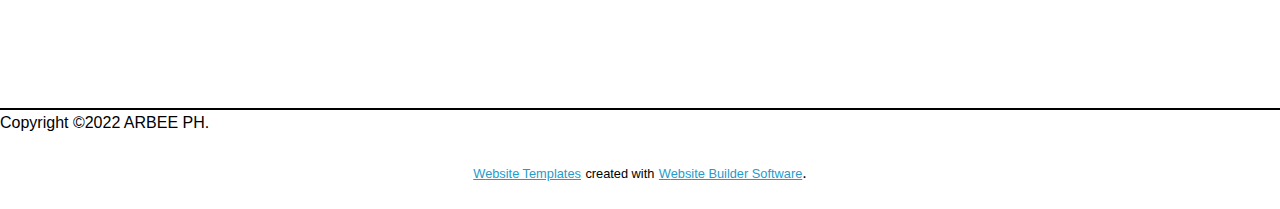
<file: blog/post.html>
<!DOCTYPE html>
<html style="font-size: 16px;" lang="en"><head>
    <meta name="viewport" content="width=device-width, initial-scale=1.0">
    <meta charset="utf-8">
    <meta name="keywords" content="Post 1 Headline">
    <meta name="description" content="">
    <title>Post 1 Headline</title>
    <link rel="stylesheet" href="../nicepage.css" media="screen">
<link rel="stylesheet" href="../Post-Template.css" media="screen">
    <script class="u-script" type="text/javascript" src="../jquery.js" defer=""></script>
    <script class="u-script" type="text/javascript" src="../nicepage.js" defer=""></script>
    <meta name="generator" content="Nicepage 5.1.5, nicepage.com">
    <link id="u-theme-google-font" rel="stylesheet" href="https://fonts.googleapis.com/css?family=Roboto:100,100i,300,300i,400,400i,500,500i,700,700i,900,900i|Open+Sans:300,300i,400,400i,500,500i,600,600i,700,700i,800,800i">
    <link id="u-page-google-font" rel="stylesheet" href="https://fonts.googleapis.com/css?family=Raleway:100,100i,200,200i,300,300i,400,400i,500,500i,600,600i,700,700i,800,800i,900,900i">
    
    
    <script type="application/ld+json">{
		"@context": "http://schema.org",
		"@type": "Organization",
		"name": "",
		"logo": "images/pic2.png"
}</script>
    <meta name="theme-color" content="#478ac9">
  </head>
  <body class="u-body u-xl-mode" data-lang="en"><header class="u-box-shadow u-clearfix u-header u-palette-1-base u-sticky u-sticky-de12 u-header" id="sec-f75f"><div class="u-clearfix u-sheet u-sheet-1">
        <a href="../Home.html" class="u-image u-logo u-image-1" data-image-width="995" data-image-height="805" title="Home">
          <img src="../images/pic2.png" class="u-logo-image u-logo-image-1">
        </a>
        <nav class="u-menu u-menu-dropdown u-offcanvas u-menu-1" data-responsive-from="MD">
          <div class="menu-collapse" style="font-size: 1rem; letter-spacing: 0px; text-transform: uppercase; font-weight: 500;">
            <a class="u-button-style u-custom-active-border-color u-custom-active-color u-custom-border u-custom-border-color u-custom-borders u-custom-hover-border-color u-custom-hover-color u-custom-left-right-menu-spacing u-custom-padding-bottom u-custom-text-active-color u-custom-text-color u-custom-text-hover-color u-custom-top-bottom-menu-spacing u-nav-link u-text-active-palette-1-base u-text-hover-palette-2-base" href="#">
              <svg class="u-svg-link" viewBox="0 0 24 24"><use xmlns:xlink="http://www.w3.org/1999/xlink" xlink:href="#menu-hamburger"></use></svg>
              <svg class="u-svg-content" version="1.1" id="menu-hamburger" viewBox="0 0 16 16" x="0px" y="0px" xmlns:xlink="http://www.w3.org/1999/xlink" xmlns="http://www.w3.org/2000/svg"><g><rect y="1" width="16" height="2"></rect><rect y="7" width="16" height="2"></rect><rect y="13" width="16" height="2"></rect>
</g></svg>
            </a>
          </div>
          <div class="u-custom-menu u-nav-container">
            <ul class="u-nav u-spacing-2 u-unstyled u-nav-1"><li class="u-nav-item"><a class="u-active-palette-1-base u-border-active-palette-1-base u-border-hover-palette-1-light-1 u-border-no-left u-border-no-right u-border-no-top u-button-style u-hover-palette-1-light-1 u-nav-link u-text-active-white u-text-grey-90 u-text-hover-white" href="../Home.html#Main" style="padding: 10px 20px;">Home</a>
</li><li class="u-nav-item"><a class="u-active-palette-1-base u-border-active-palette-1-base u-border-hover-palette-1-light-1 u-border-no-left u-border-no-right u-border-no-top u-button-style u-hover-palette-1-light-1 u-nav-link u-text-active-white u-text-grey-90 u-text-hover-white" href="../Home.html#AboutCompanyBackground" style="padding: 10px 20px;">About</a><div class="u-nav-popup"><ul class="u-h-spacing-20 u-nav u-unstyled u-v-spacing-10"><li class="u-nav-item"><a class="u-button-style u-nav-link u-white" href="../Home.html#MVC">MVC</a>
</li></ul>
</div>
</li><li class="u-nav-item"><a class="u-active-palette-1-base u-border-active-palette-1-base u-border-hover-palette-1-light-1 u-border-no-left u-border-no-right u-border-no-top u-button-style u-hover-palette-1-light-1 u-nav-link u-text-active-white u-text-grey-90 u-text-hover-white" href="../Home.html#sec-a8f3" style="padding: 10px 20px;">Address</a>
</li><li class="u-nav-item"><a class="u-active-palette-1-base u-border-active-palette-1-base u-border-hover-palette-1-light-1 u-border-no-left u-border-no-right u-border-no-top u-button-style u-hover-palette-1-light-1 u-nav-link u-text-active-white u-text-grey-90 u-text-hover-white" style="padding: 10px 20px;">News</a>
</li></ul>
          </div>
          <div class="u-custom-menu u-nav-container-collapse">
            <div class="u-container-style u-inner-container-layout u-opacity u-opacity-95 u-palette-1-base u-sidenav">
              <div class="u-inner-container-layout u-sidenav-overflow">
                <div class="u-menu-close"></div>
                <ul class="u-align-center u-nav u-popupmenu-items u-unstyled u-nav-3"><li class="u-nav-item"><a class="u-button-style u-nav-link" href="../Home.html#Main">Home</a>
</li><li class="u-nav-item"><a class="u-button-style u-nav-link" href="../Home.html#AboutCompanyBackground">About</a><div class="u-nav-popup"><ul class="u-h-spacing-20 u-nav u-unstyled u-v-spacing-10"><li class="u-nav-item"><a class="u-button-style u-nav-link" href="../Home.html#MVC">MVC</a>
</li></ul>
</div>
</li><li class="u-nav-item"><a class="u-button-style u-nav-link" href="../Home.html#sec-a8f3">Address</a>
</li><li class="u-nav-item"><a class="u-button-style u-nav-link">News</a>
</li></ul>
              </div>
            </div>
            <div class="u-black u-menu-overlay u-opacity u-opacity-70"></div>
          </div>
        </nav>
        <h4 class="u-text u-text-default-xl u-text-1"> Arbee Solar Elect​ric Power Generation Services</h4>
      </div></header>
    <section class="u-align-center u-clearfix u-section-1" id="sec-85a2">
      <div class="u-clearfix u-sheet u-valign-middle-md u-valign-middle-sm u-valign-middle-xs u-sheet-1"><!--post_details--><!--post_details_options_json--><!--{"source":""}--><!--/post_details_options_json--><!--blog_post-->
        <div class="u-container-style u-expanded-width u-post-details u-post-details-1">
          <div class="u-container-layout u-valign-middle u-container-layout-1"><!--blog_post_image-->
            <img alt="" class="u-blog-control u-expanded-width u-image u-image-default u-image-1" src="../images/0fd3416c.jpeg"><!--/blog_post_image--><!--blog_post_header-->
            <h2 class="u-blog-control u-text u-text-1">Post 1 Headline</h2><!--/blog_post_header--><!--blog_post_metadata-->
            <div class="u-blog-control u-metadata u-metadata-1"><!--blog_post_metadata_date-->
              <span class="u-meta-date u-meta-icon">Dec 05, 2022</span><!--/blog_post_metadata_date--><!--blog_post_metadata_category-->
              <!--/blog_post_metadata_category--><!--blog_post_metadata_comments-->
              <!--/blog_post_metadata_comments-->
            </div><!--/blog_post_metadata--><!--blog_post_content-->
            <div class="u-align-justify u-blog-control u-post-content u-text u-text-2 fr-view">
  Sample small text. Lorem ipsum dolor sit amet.
  </div><!--/blog_post_content-->
          </div>
        </div><!--/blog_post--><!--/post_details-->
      </div>
    </section>
    
    
    <footer class="u-align-center u-clearfix u-footer u-grey-70 u-footer" id="sec-862f"><div class="u-clearfix u-sheet u-sheet-1">
        <div class="u-clearfix u-expanded-width u-hidden-lg u-hidden-md u-hidden-sm u-hidden-xl u-layout-wrap u-layout-wrap-1">
          <div class="u-gutter-0 u-layout">
            <div class="u-layout-row">
              <div class="u-container-style u-hidden-sm u-hidden-xs u-layout-cell u-size-30 u-layout-cell-1">
                <div class="u-container-layout u-valign-middle-sm u-container-layout-1">
                  <img class="u-align-center u-image u-image-contain u-image-default u-image-1" src="../images/pic2.png" alt="" data-image-width="995" data-image-height="805">
                </div>
              </div>
              <div class="u-container-style u-hidden-lg u-hidden-sm u-hidden-xl u-hidden-xs u-layout-cell u-size-30 u-layout-cell-2">
                <div class="u-container-layout u-valign-top-sm u-valign-top-xs u-container-layout-2">
                  <h3 class="u-align-center-sm u-align-center-xs u-custom-font u-font-raleway u-text u-text-default u-text-1">Contact Us: </h3>
                  <h5 class="u-align-center-sm u-align-center-xs u-custom-font u-font-raleway u-text u-text-default u-text-2"><span class="u-file-icon u-icon u-text-palette-1-base"><img src="../images/2354127-8a4a00aa.png" alt=""></span>&nbsp;​0939-813-5520
                  </h5>
                  <h5 class="u-align-center-sm u-align-center-xs u-custom-font u-font-raleway u-text u-text-default u-text-3"> 0976-016-7545</h5>
                  <h5 class="u-align-center-sm u-align-center-xs u-custom-font u-font-raleway u-text u-text-default u-text-4"> (043) 783-3550</h5>
                  <h5 class="u-align-center-sm u-align-center-xs u-custom-font u-font-raleway u-text u-text-default u-text-5"><span class="u-file-icon u-icon u-text-palette-1-base"><img src="../images/561127-b4fd9465.png" alt=""></span>&nbsp;Arbeesolar@gmail.com
                  </h5>
                  <h5 class="u-align-center-sm u-align-center-xs u-custom-font u-font-raleway u-text u-text-default u-text-6">
                    <a class="u-active-none u-border-none u-btn u-button-link u-button-style u-hover-none u-none u-text-palette-1-base u-btn-1" href="https://www.facebook.com/arbeesolar"><span class="u-file-icon u-icon u-text-palette-1-base"><img src="../images/1384005-52fcd661.png" alt=""></span>&nbsp;​Arbee Solar &amp; CCTV
                    </a>
                  </h5>
                </div>
              </div>
            </div>
          </div>
        </div>
        <div class="u-align-center u-border-2 u-border-grey-5 u-line u-line-horizontal u-line-1"></div>
        <p class="u-text u-text-default u-text-7"> Copyright ©2022 ARBEE PH.</p>
      </div></footer>
    <section class="u-backlink u-clearfix u-grey-80">
      <a class="u-link" href="https://nicepage.com/website-templates" target="_blank">
        <span>Website Templates</span>
      </a>
      <p class="u-text">
        <span>created with</span>
      </p>
      <a class="u-link" href="" target="_blank">
        <span>Website Builder Software</span>
      </a>. 
    </section>
  
</body></html>
</file>
